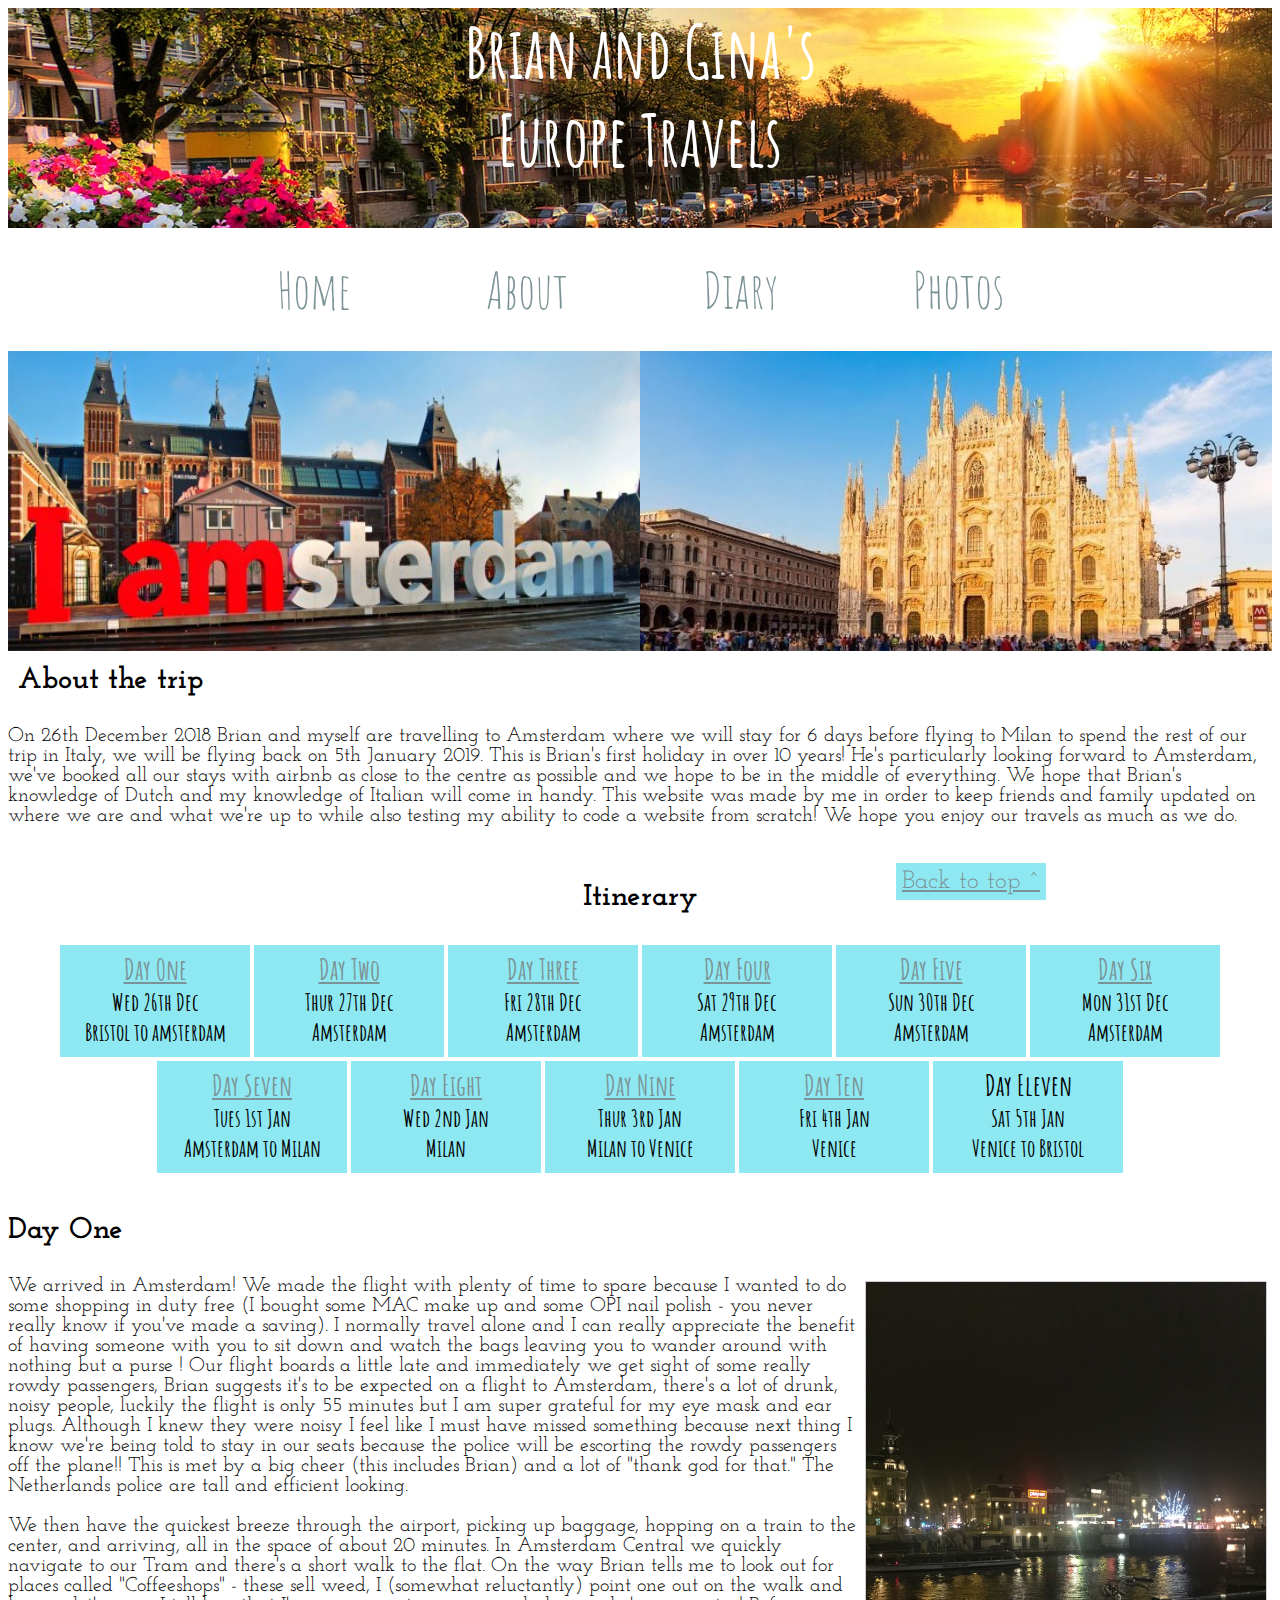
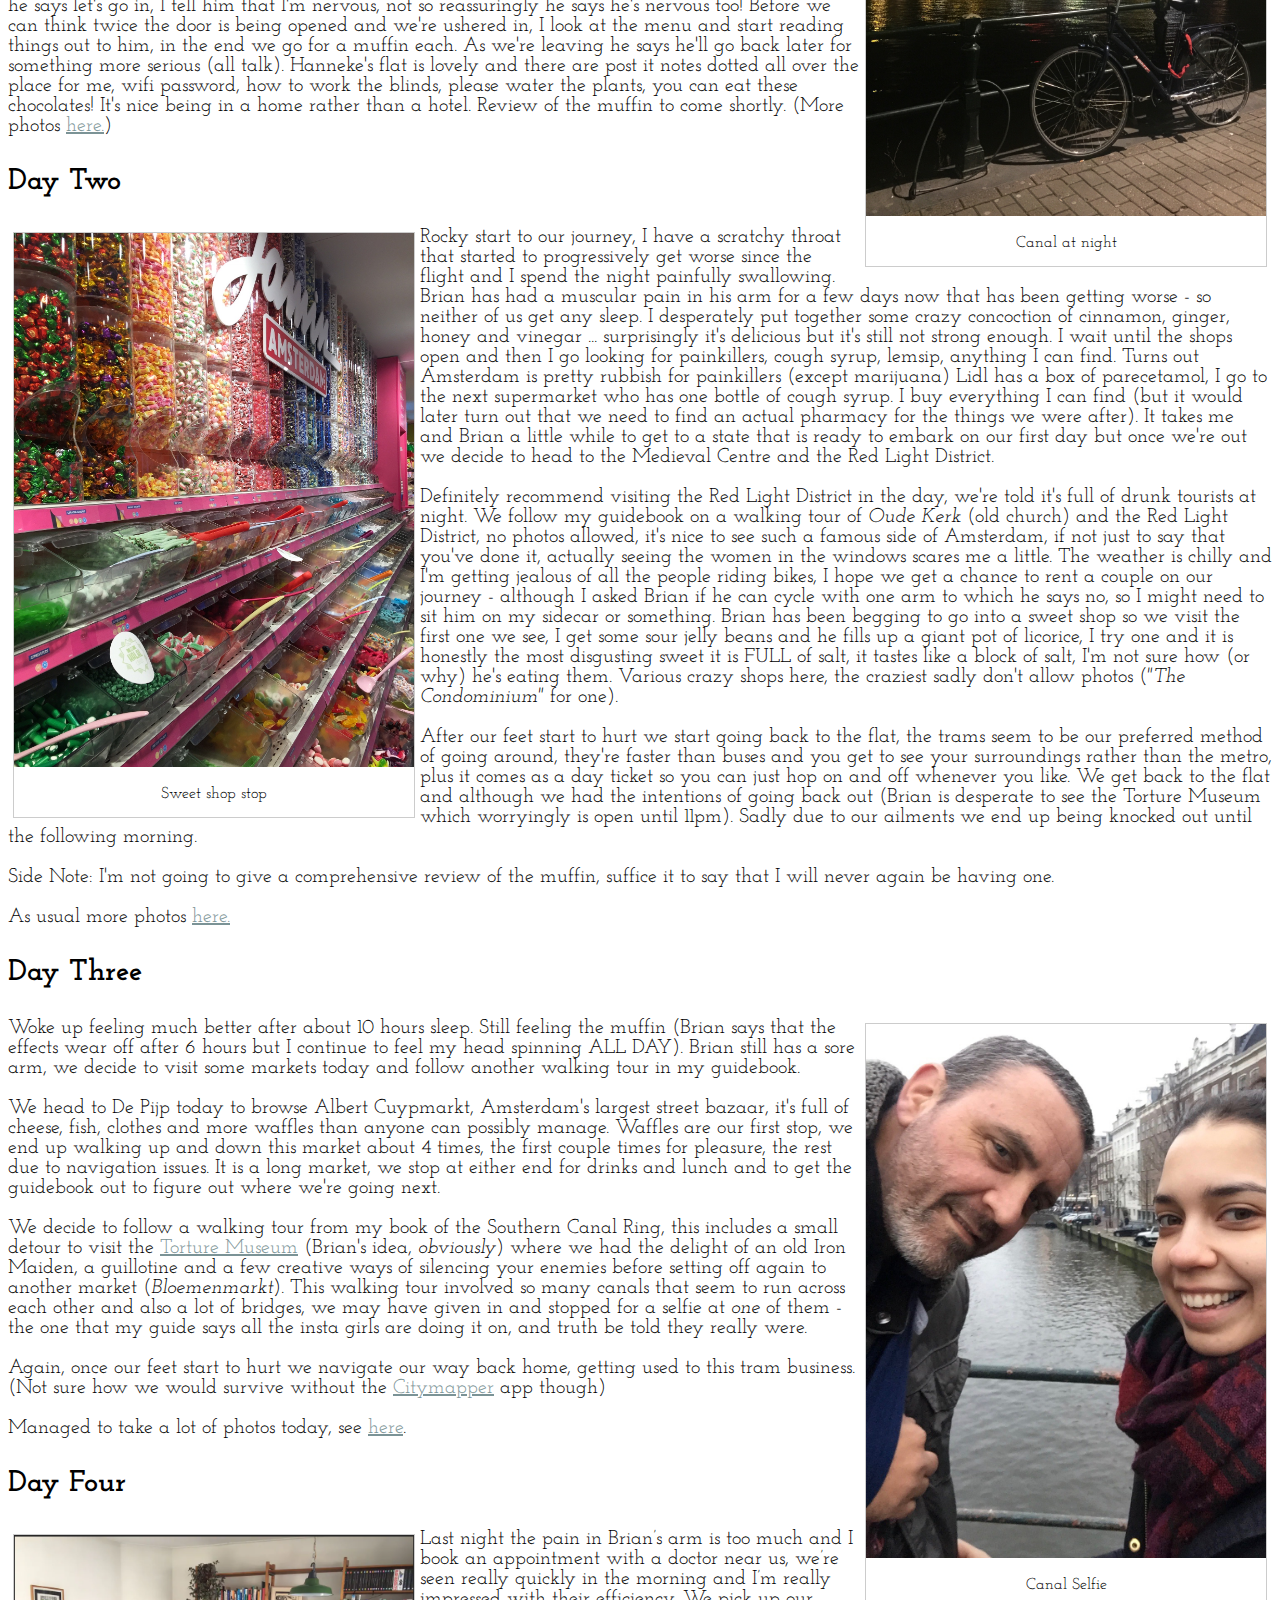
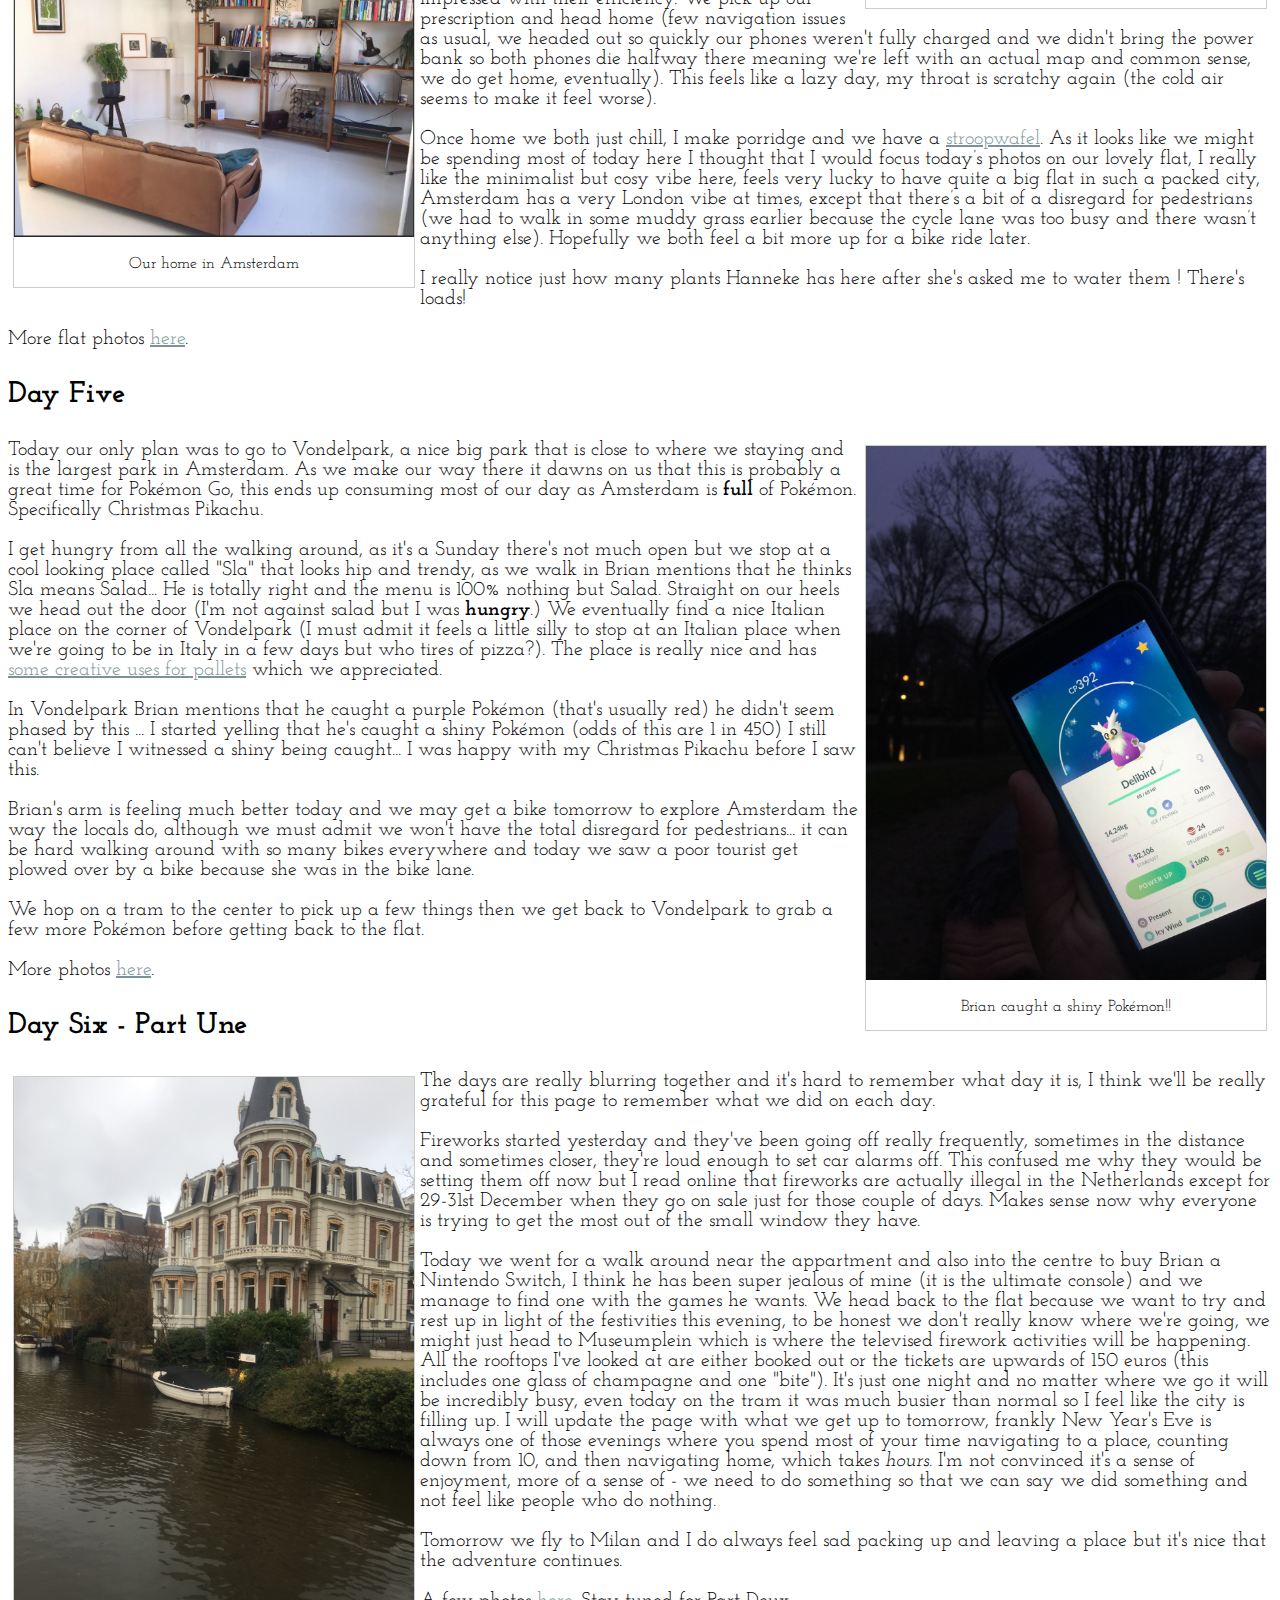
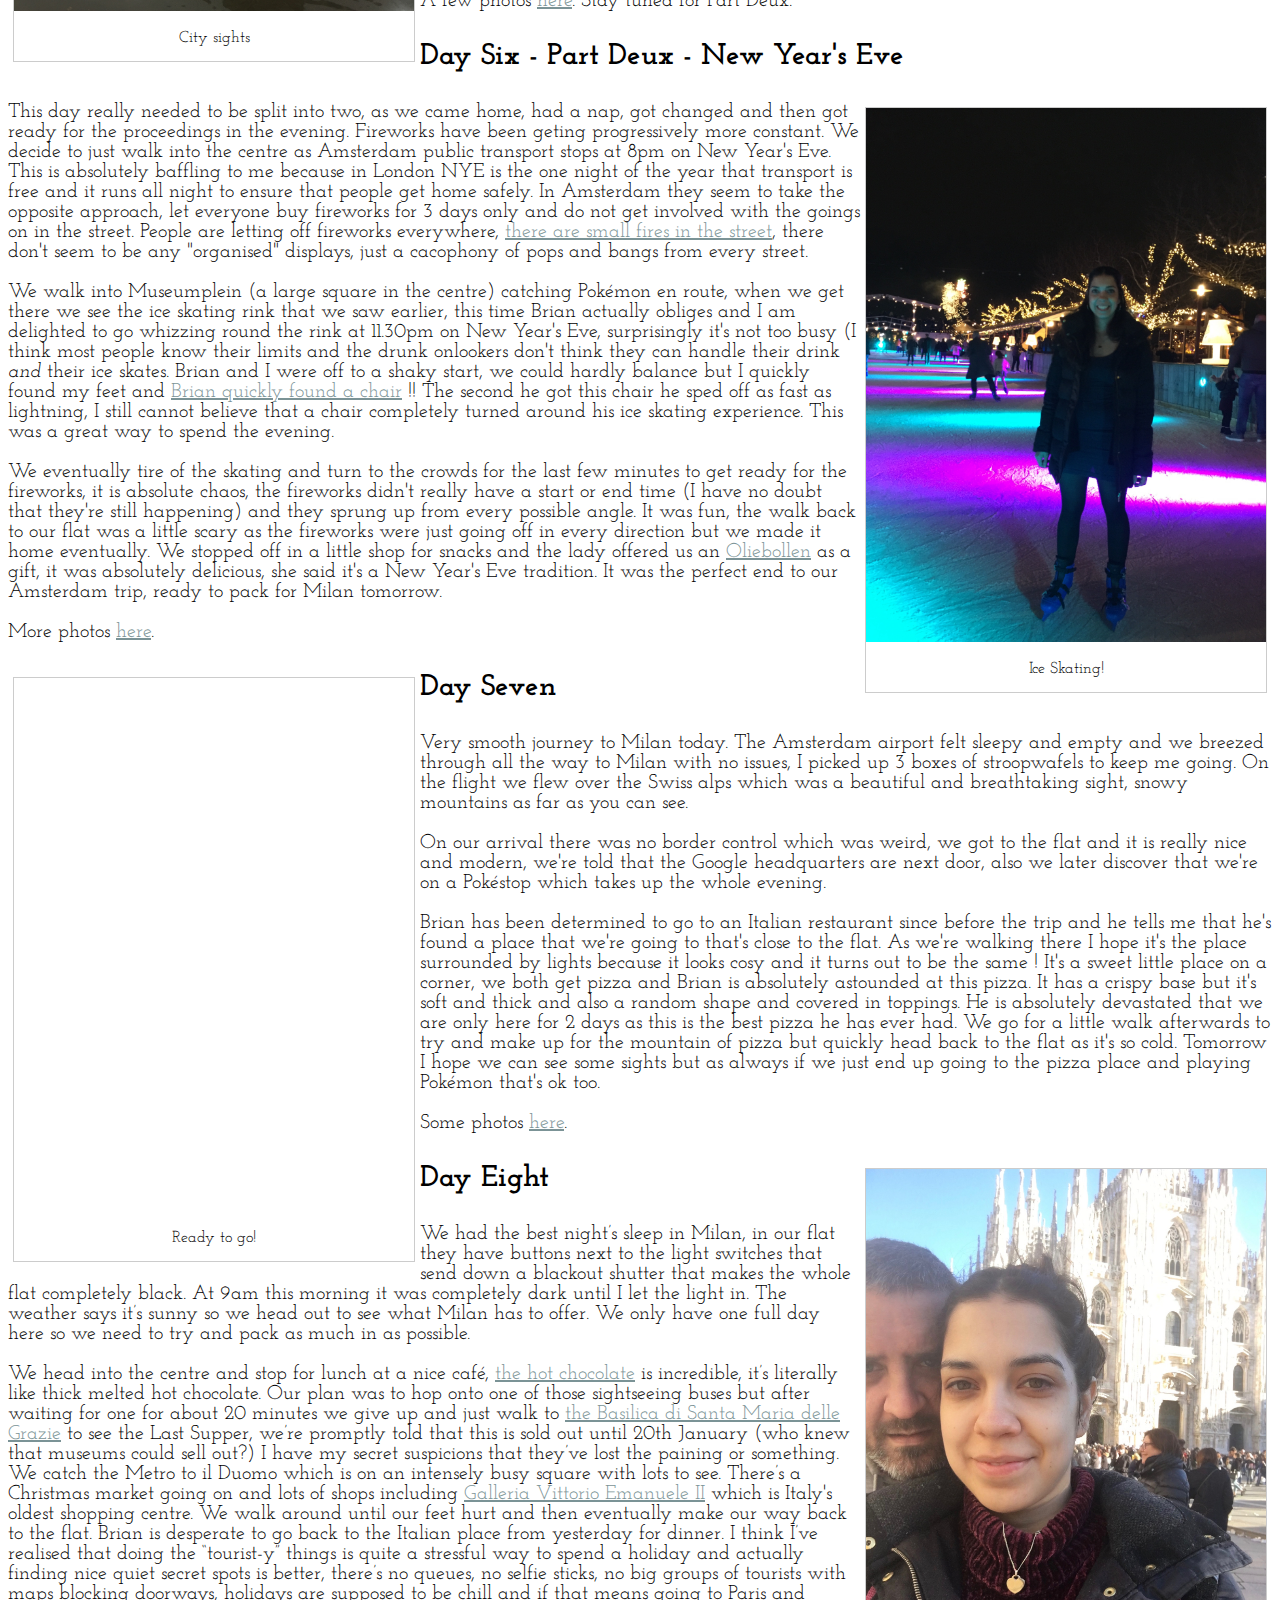
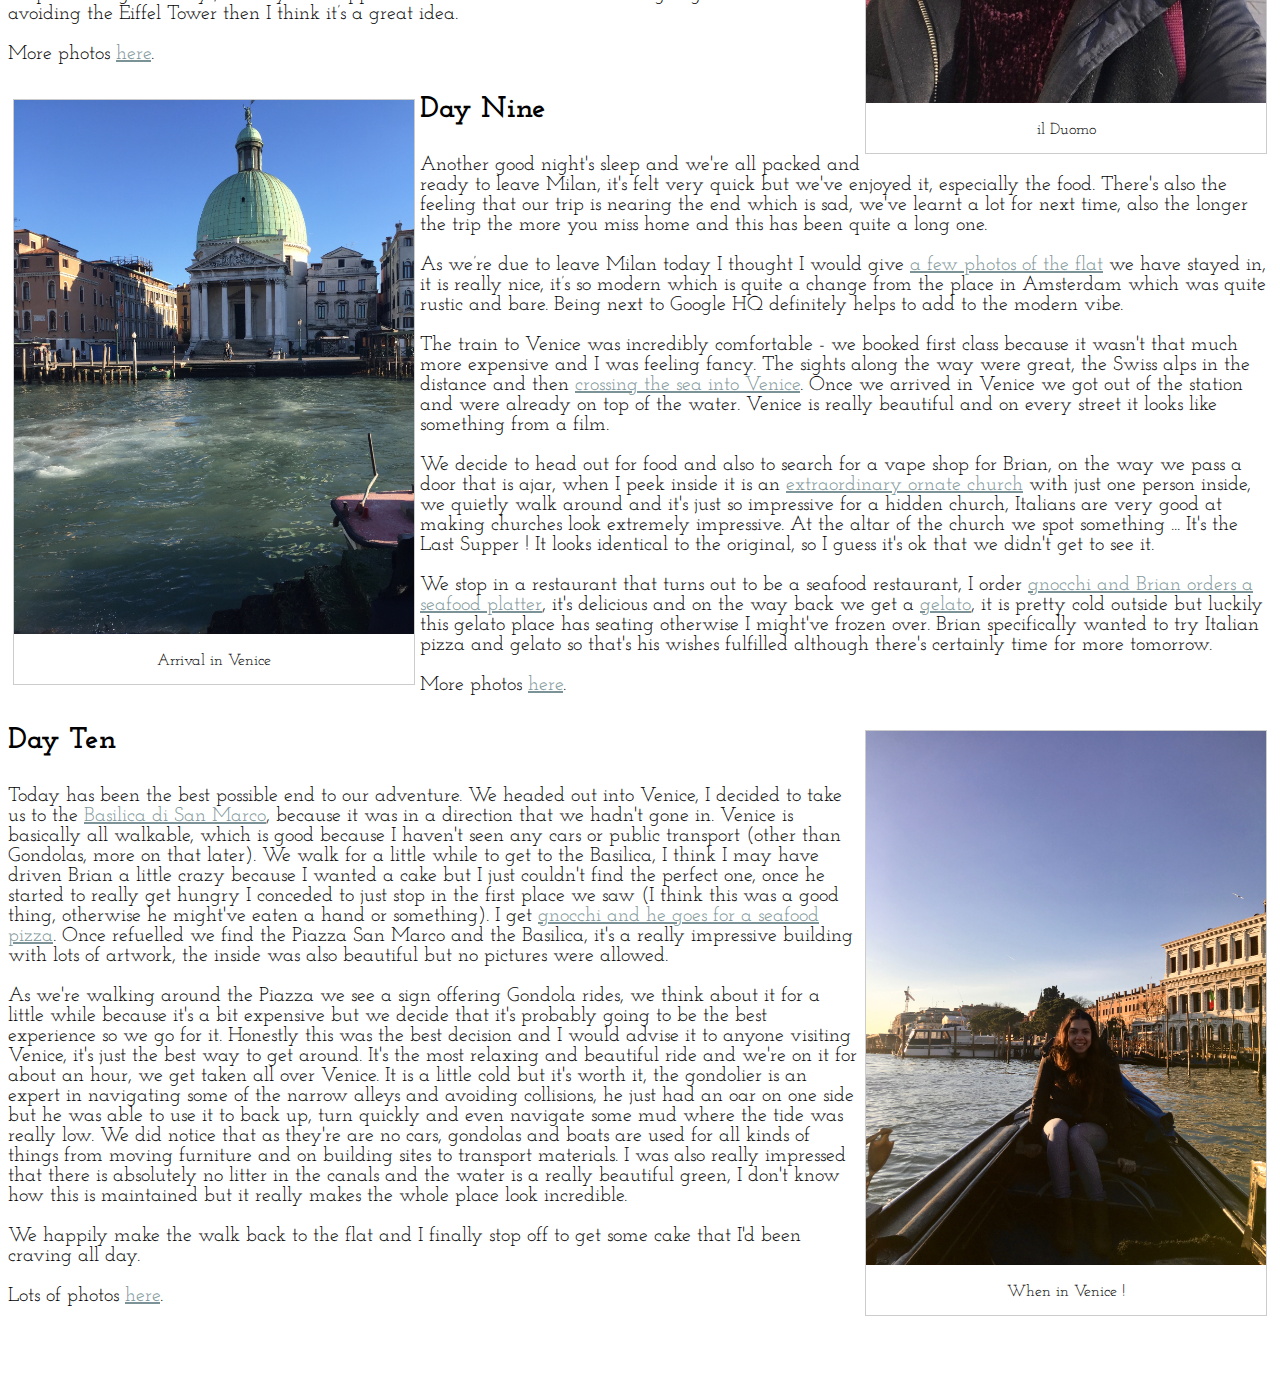
<file: index.html>
<!DOCTYPE html>
<html>
<head>
	<title>Gina and Brian's Europe Travels</title>
	<meta http-equiv="X-UA-Compatible" content="IE=edge"> 
	<meta name="European Holiday" content="Gina and Brian visit Amsterdam and Italy">
	<meta charset="utf-8">
	<link rel="stylesheet" type="text/css" href="resources/style.css">
	<link rel="stylesheet" type="text/css" href="resources/media.css">
	<!-- Google fonts -->
	<link href="https://fonts.googleapis.com/css?family=Amatic+SC|Josefin+Slab" rel="stylesheet">
	<!-- Tab icon -->
	<link rel="icon" type="image/png"
     href="resources/airplane.png" />
</head>

<body>
	<!-- Header Image -->
	<h1 id="top">Brian and Gina's <br> Europe Travels</h1>

	<!-- Navigation Bar -->
	<nav>
		<a class ="nav" href="index.html">Home</a>
		<a class ="nav" href="#about">About</a>
		<a class ="nav" href="#diary">Diary</a>
		<a class ="nav" href="dayone.html">Photos</a>
	</nav>

	<!-- Top Images -->
	<img class="amsterdam" src="resources/amsterdam.jpg" alt="I am Amsterdam sign">
	<img class="milan" src="resources/Milan.jpg" alt="Milan Cathedral">

	<!-- About Section -->
	<h2 id="about">About the trip</h2>
	<p class="about">On 26th December 2018 Brian and myself are travelling to Amsterdam where we will stay for 6 days before flying to Milan to spend the rest of our trip in Italy, we will be flying back on 5th January 2019. This is Brian's first holiday in over 10 years! He's particularly looking forward to Amsterdam, we've booked all our stays with airbnb as close to the centre as possible and we hope to be in the middle of everything. We hope that Brian's knowledge of Dutch and my knowledge of Italian will come in handy. This website was made by me in order to keep friends and family updated on where we are and what we're up to while also testing my ability to code a website from scratch! We hope you enjoy our travels as much as we do. </p>

	<br>

	<h2 class="itinerary">Itinerary</h2>

	<!-- Calendar Table -->
		<div class="container">

			<div class="day">
			<h3><a href="#dayone">Day One </a><br> Wed 26th Dec <br>Bristol to amsterdam</h3>
			</div>

			<div class="day">
			<h3><a href="#daytwo">Day Two </a><br>Thur 27th Dec <br>Amsterdam</h3>
			</div>

			<div class="day">
			<h3><a href="#daythree">Day Three </a><br>Fri 28th Dec <br>Amsterdam</h3>
			</div>

			<div class="day">
			<h3><a href="#dayfour">Day Four </a><br>Sat 29th Dec <br>Amsterdam</h3>
			</div>

			<div class="day">
			<h3><a href="#dayfive">Day Five </a><br>Sun 30th Dec <br>Amsterdam</h3>
			</div>

			<div class="day">
			<h3><a href="#daysix">Day Six </a><br>Mon 31st Dec <br>Amsterdam</h3>
			</div>
		
			<div class="day">
			<h3><a href="#dayseven">Day Seven </a><br>Tues 1st Jan <br>Amsterdam to Milan</h3>
			</div>

			<div class="day">
			<h3><a href="#dayeight">Day Eight </a><br>Wed 2nd Jan <br>Milan</h3>
			</div>

			<div class="day">
			<h3><a href="#daynine">Day Nine </a><br>Thur 3rd Jan <br>Milan to Venice</h3>
			</div>

			<div class="day">
			<h3><a href="#dayten">Day Ten </a><br>Fri 4th Jan <br>Venice</h3>
			</div>

			<div class="day">
			<h3><span class="notyet">Day Eleven </span><br>Sat 5th Jan <br>Venice to Bristol</h3>
			</div>
		</div>	

	<!-- Diary Section -->

	<div id="diary">

		<!-- "Back to Top" element -->	

		<div class="backtotop"><a href="#top"> Back to top ^</a></div>

		<!-- Day One Entry -->	

		<div class="entry">	

			<h2 id="dayone">Day One</h2>

			<div class="gallery right">
	 		<a target="_blank" href="dayone.html#dayone">
	   		<img src="resources/dayone/canal.JPG" alt="Amsterdam Bikes">
	  		</a>
	  		<div class="desc">Canal at night</div>
	  		</div>

	  		<p class="dayone"> 
			 We arrived in Amsterdam! We made the flight with plenty of time to spare because I wanted to do some shopping in duty free (I bought some MAC make up and some OPI nail polish - you never really know if you've made a saving). I normally travel alone and I can really appreciate the benefit of having someone with you to sit down and watch the bags leaving you to wander around with nothing but a purse ! Our flight boards a little late and immediately we get sight of some really rowdy passengers, Brian suggests it's to be expected on a flight to Amsterdam, there's a lot of drunk, noisy people, luckily the flight is only 55 minutes but I am super grateful for my eye mask and ear plugs. Although I knew they were noisy I feel like I must have missed something because next thing I know we're being told to stay in our seats because the police will be escorting the rowdy passengers off the plane!! This is met by a big cheer (this includes Brian) and a lot of "thank god for that." The Netherlands police are tall and efficient looking. 
			</p>

			<p class="dayone">We then have the quickest breeze through the airport, picking up baggage, hopping on a train to the center, and arriving, all in the space of about 20 minutes. In Amsterdam Central we quickly navigate to our Tram and there's a short walk to the flat. On the way Brian tells me to look out for places called "Coffeeshops" - these sell weed, I (somewhat reluctantly) point one out on the walk and he says let's go in, I tell him that I'm nervous, not so reassuringly he says he's nervous too! Before we can think twice the door is being opened and we're ushered in, I look at the menu and start reading things out to him, in the end we go for a muffin each. As we're leaving he says he'll go back later for something more serious (all talk). Hanneke's flat is lovely and there are post it notes dotted all over the place for me, wifi password, how to work the blinds, please water the plants, you can eat these chocolates! It's nice being in a home rather than a hotel. Review of the muffin to come shortly. (More photos <a href="dayone.html#dayone"> here.</a>)
			</p>

		</div>	

		<!-- Day Two Entry -->

		<div class="entry">	

			<h2 id="daytwo">Day Two</h2>

			<div class="gallery left">
 			<a target="_blank" href="daytwo.html#daytwo">
   			<img src="resources/daytwo/sweets.jpg">
  			</a>
  			<div class="desc">Sweet shop stop</div>
  			</div>	

  			<p class="daytwo"> 
			Rocky start to our journey, I have a scratchy throat that started to progressively get worse since the flight and I spend the night painfully swallowing. Brian has had a muscular pain in his arm for a few days now that has been getting worse - so neither of us get any sleep. I desperately put together some crazy concoction of cinnamon, ginger, honey and vinegar ... surprisingly it's delicious but it's still not strong enough. I wait until the shops open and then I go looking for painkillers, cough syrup, lemsip, anything I can find. Turns out Amsterdam is pretty rubbish for painkillers (except marijuana) Lidl has a box of parecetamol, I go to the next supermarket who has one bottle of cough syrup. I buy everything I can find (but it would later turn out that we need to find an actual pharmacy for the things we were after). It takes me and Brian a little while to get to a state that is ready to embark on our first day but once we're out we decide to head to the Medieval Centre and the Red Light District.	
			</p>

			<p class="daytwo">
			Definitely recommend visiting the Red Light District in the day, we're told it's full of drunk tourists at night. We follow my guidebook on a walking tour of <em>Oude Kerk</em> (old church) and the Red Light District, no photos allowed, it's nice to see such a famous side of Amsterdam, if not just to say that you've done it, actually seeing the women in the windows scares me a little. The weather is chilly and I'm getting jealous of all the people riding bikes, I hope we get a chance to rent a couple on our journey - although I asked Brian if he can cycle with one arm to which he says no, so I might need to sit him on my sidecar or something. Brian has been begging to go into a sweet shop so we visit the first one we see, I get some sour jelly beans and he fills up a giant pot of licorice, I try one and it is honestly the most disgusting sweet it is FULL of salt, it tastes like a block of salt, I'm not sure how (or why) he's eating them. Various crazy shops here, the craziest sadly don't allow photos (<em>"The Condominium"</em> for one).
			</p>

			<p class="daytwo">
			After our feet start to hurt we start going back to the flat, the trams seem to be our preferred method of going around, they're faster than buses and you get to see your surroundings rather than the metro, plus it comes as a day ticket so you can just hop on and off whenever you like. We get back to the flat and although we had the intentions of going back out (Brian is desperate to see the Torture Museum which worryingly is open until 11pm). Sadly due to our ailments we end up being knocked out until the following morning. 	
			</p>

			<p class="daytwo">
			Side Note: I'm not going to give a comprehensive review of the muffin, suffice it to say that I will never again be having one.	
			</p>

			<p class="daytwo">As usual more photos <a href="daytwo.html#daytwo"> here.</a></p>

		</div>	
		
		<!-- Day Three Entry -->

		<div class="entry">		

			<h2 id="daythree">Day Three</h2>

			<div class="gallery right">
 			<a target="_blank" href="daythree.html#daythree">
   			<img src="resources/daythree/IMG_0196.jpg" alt="Amsterdam Selfie">
  			</a>
  			<div class="desc">Canal Selfie</div>
  			</div>

  			<p class="daythree">
  			Woke up feeling much better after about 10 hours sleep. Still feeling the muffin (Brian says that the effects wear off after 6 hours but I continue to feel my head spinning ALL DAY). Brian still has a sore arm, we decide to visit some markets today and follow another walking tour in my guidebook. 
  			</p>	

  			<p class="daythree">
  			We head to De Pijp today to browse Albert Cuypmarkt, Amsterdam's largest street bazaar, it's full of cheese, fish, clothes and more waffles than anyone can possibly manage. Waffles are our first stop, we end up walking up and down this market about 4 times, the first couple times for pleasure, the rest due to navigation issues. It is a long market, we stop at either end for drinks and lunch and to get the guidebook out to figure out where we're going next.
  			</p>

  			<p class="daythree">
  			We decide to follow a walking tour from my book of the Southern Canal Ring, this includes a small detour to visit the <a target="_blank" href="resources/daythree/IMG_0188.jpg"> Torture Museum</a> (Brian's idea, <em>obviously</em>) where we had the delight of an old Iron Maiden, a guillotine and a few creative ways of silencing your enemies before setting off again to another market (<em>Bloemenmarkt</em>). This walking tour involved so many canals that seem to run across each other and also a lot of bridges, we may have given in and stopped for a selfie at <em>one</em> of them - the one that my guide says all the insta girls are doing it on, and truth be told they really were. 	
  			</p>

  			<p class="daythree">
  			Again, once our feet start to hurt we navigate our way back home, getting used to this tram business. (Not sure how we would survive without the <a target="_blank" href="https://itunes.apple.com/us/app/citymapper-transit-navigation/id469463298?mt=8"> Citymapper</a> app though)
  			</p>

  			<p class="daythree">
  			Managed to take a lot of photos today, see <a href="daythree.html#daythree">here</a>.
			</p>

		</div>	

		<!-- Day Four Entry -->

		<div class="entry">
		
			<h2 id="dayfour">Day Four</h2>

			<div class="gallery left">
 			<a target="_blank" href="dayfour.html#dayfour">
   			<img src="resources/dayfour/flat1.png" alt="Amsterdam Flat">
  			</a>
  			<div class="desc">Our home in Amsterdam</div>
  			</div>

  			<p class="dayfour">Last night the pain in Brian’s arm is too much and I book an appointment with a doctor near us, we’re seen really quickly in the morning and I’m really impressed with their efficiency. We pick up our prescription and head home (few navigation issues as usual, we headed out so quickly our phones weren't fully charged and we didn't bring the power bank so both phones die halfway there meaning we're left with an actual map and common sense, we do get home, eventually). This feels like a lazy day, my throat is scratchy again (the cold air seems to make it feel worse). 
  			</p>

			<p class="dayfour">Once home we both just chill, I make porridge and we have a <a target="_blank" href="resources/dayfive/IMG_1361.JPG">stroopwafel</a>. As it looks like we might be spending most of today here I thought that I would focus today’s photos on our lovely flat, I really like the minimalist but cosy vibe here, feels very lucky to have quite a big flat in such a packed city, Amsterdam has a very London vibe at times, except that there’s a bit of a disregard for pedestrians (we had to walk in some muddy grass earlier because the cycle lane was too busy and there wasn’t anything else). Hopefully we both feel a bit more up for a bike ride later. 
			</p>

			<p class="dayfour">I really notice just how many plants Hanneke has here 	after she's asked me to water them ! There's loads!
			</p>

			<p class="dayfour">More flat photos <a href="dayfour.html#dayfour">here</a>.
			</p>

		</div>	

		<!-- Day Five Entry -->

		<div class="entry">
		
			<h2 id="dayfive">Day Five</h2>

			<div class="gallery right">
 			<a target="_blank" href="dayfive.html#dayfive">
   			<img src="resources/dayfive/IMG_1350.JPG" alt="Shiny Pokémon">
  			</a>
  			<div class="desc">Brian caught a shiny Pokémon!!</div>
  			</div>

  			<p class="dayfive">Today our only plan was to go to Vondelpark, a nice big park that is close to where we staying and is the largest park in Amsterdam. As we make our way there it dawns on us that this is probably a great time for Pokémon Go, this ends up consuming most of our day as Amsterdam is <strong>full</strong> of Pokémon. Specifically Christmas Pikachu.
  			</p>
  			
  			<p class="dayfive">I get hungry from all the walking around, as it's a Sunday there's not much open but we stop at a cool looking place called "Sla" that looks hip and trendy, as we walk in Brian mentions that he thinks Sla means Salad... He is totally right and the menu is 100% nothing but Salad. Straight on our heels we head out the door (I'm not against salad but I was <strong> hungry</strong>.) We eventually find a nice Italian place on the corner of Vondelpark (I must admit it feels a little silly to stop at an Italian place when we're going to be in Italy in a few days but who tires of pizza?). The place is really nice and has <a target="_blank" href="resources/dayfive/IMG_1346.JPG">some creative uses for pallets</a> which we appreciated.
  			</p>
  			
  			<p class="dayfive">In Vondelpark Brian mentions that he caught a purple Pokémon (that's usually red) he didn't seem phased by this ... I started yelling that he's caught a shiny Pokémon (odds of this are 1 in 450) I still can't believe I witnessed a shiny being caught... I was happy with my Christmas Pikachu before I saw this.
  			</p>
  			
  			<p class="dayfive">Brian's arm is feeling much better today and we may get a bike tomorrow to explore Amsterdam the way the locals do, although we must admit we won't have the total disregard for pedestrians... it can be hard walking around with so many bikes everywhere and today we saw a poor tourist get plowed over by a bike because she was in the bike lane.
  			</p>
  			
  			<p class="dayfive">We hop on a tram to the center to pick up a few things then we get back to Vondelpark to grab a few more Pokémon before getting back to the flat. 
  			</p>
  			
  			<p class="dayfive">More photos <a href="dayfive.html#dayfive">here</a>.
  			</p>
		
		</div>

		<!-- Day Six Entry -->

		<div class="entry">

			<h2 id="daysix">Day Six - Part Une</h2>

			<div class="gallery left">
 			<a target="_blank" href="daysix.html#daysix">
   			<img src="resources/daysix/IMG_1365.JPG" alt="Amsterdam">
  			</a>
  			<div class="desc">City sights</div>
  			</div>

  			<p class="daysix">The days are really blurring together and it's hard to remember what day it is, I think we'll be really grateful for this page to remember what we did on each day.
  			</p>
  			
  			<p class="daysix">Fireworks started yesterday and they've been going off really frequently, sometimes in the distance and sometimes closer, they're loud enough to set car alarms off. This confused me why they would be setting them off now but I read online that fireworks are actually illegal in the Netherlands except for 29-31st December when they go on sale just for those couple of days. Makes sense now why everyone is trying to get the most out of the small window they have.
  			</p>
  			
  			<p class="daysix">Today we went for a walk around near the appartment and also into the centre to buy Brian a Nintendo Switch, I think he has been super jealous of mine (it is the ultimate console) and we manage to find one with the games he wants. We head back to the flat because we want to try and rest up in light of the festivities this evening, to be honest we don't really know where we're going, we might just head to Museumplein which is where the televised firework activities will be happening. All the rooftops I've looked at are either booked out or the tickets are upwards of 150 euros (this includes one glass of champagne and one "bite"). It's just one night and no matter where we go it will be incredibly busy, even today on the tram it was much busier than normal so I feel like the city is filling up. I will update the page with what we get up to tomorrow, frankly New Year's Eve is always one of those evenings where you spend most of your time navigating to a place, counting down from 10, and then navigating home, which takes <em>hours</em>. I'm not convinced it's a sense of enjoyment, more of a sense of - we need to do something so that we can say we did something and not feel like people who do nothing.
  			</p>

  			<p class="daysix">Tomorrow we fly to Milan and I do always feel sad packing up and leaving a place but it's nice that the adventure continues.
  			</p>

  			<p class="daysix">A few photos <a href="daysix.html#daysix">here</a>. Stay tuned for Part Deux.
  			</p>

  		</div>

  		<!-- 2nd Day Six Entry -->

  		<div class="entry">

  			<h2 id="daysix">Day Six - Part Deux - New Year's Eve</h2>

  			<div class="gallery right">
 			<a target="_blank" href="daysix.html#daysix">
   			<img src="resources/daysix/IMG_1388.JPG" alt="Ice Skating">
  			</a>
  			<div class="desc">Ice Skating!</div>
  			</div>

  			<p class="daysix">This day really needed to be split into two, as we came home, had a nap, got changed and then got ready for the proceedings in the evening. Fireworks have been geting progressively more constant. We decide to just walk into the centre as Amsterdam public transport stops at 8pm on New Year's Eve. This is absolutely baffling to me because in London NYE is the one night of the year that transport is free and it runs all night to ensure that people get home safely. In Amsterdam they seem to take the opposite approach, let everyone buy fireworks for 3 days only and do not get involved with the goings on in the street. People are letting off fireworks everywhere, <a target="_blank" href="resources/daysix/IMG_1428.JPG">there are small fires in the street</a>, there don't seem to be any "organised" displays, just a cacophony of pops and bangs from every street.
  			</p>
  			
  			<p class="daysix"> We walk into Museumplein (a large square in the centre) catching Pokémon en route, when we get there we see the ice skating rink that we saw earlier, this time Brian actually obliges and I am delighted to go whizzing round the rink at 11.30pm on New Year's Eve, surprisingly it's not too busy (I think most people know their limits and the drunk onlookers don't think they can handle their drink <em>and</em> their ice skates. Brian and I were off to a shaky start, we could hardly balance but I quickly found my feet and <a target="_blank" href="resources/daysix/IMG_1391 copy.JPG">Brian quickly found a chair</a> !! The second he got this chair he sped off as fast as lightning, I still cannot believe that a chair completely turned around his ice skating experience. This was a great way to spend the evening.
  			</p>
  			
  			<p class="daysix">We eventually tire of the skating and turn to the crowds for the last few minutes to get ready for the fireworks, it is absolute chaos, the fireworks didn't really have a start or end time (I have no doubt that they're still happening) and they sprung up from every possible angle. It was fun, the walk back to our flat was a little scary as the fireworks were just going off in every direction but we made it home eventually. We stopped off in a little shop for snacks and the lady offered us an <a target="_blank" href="https://www.google.com/search?q=dutch+oliebollen&oq=dutch+olle&aqs=chrome.1.69i57j0.2859j0j7&sourceid=chrome&ie=UTF-8">Oliebollen</a> as a gift, it was absolutely delicious, she said it's a New Year's Eve tradition. It was the perfect end to our Amsterdam trip, ready to pack for Milan tomorrow.
  			</p>

  			<p class="daysix">More photos <a href="daysix.html#NYE">here</a>.
  			</p>

		</div>

		<!-- Day Seven Entry -->

		<div class="entry">

			<div class="gallery left"> 
        	<iframe src="https://giphy.com/embed/LXfuEfYuPCXtaHCo6S" width="400" height="533" frameBorder="0" class="giphy-embed" allowFullScreen></iframe><div class="desc">Ready to go!</div>
        	</div>

			<h2 id="dayseven">Day Seven</h2>

  			<p class="dayseven">Very smooth journey to Milan today. The Amsterdam airport felt sleepy and empty and we breezed through all the way to Milan with no issues, I picked up 3 boxes of stroopwafels to keep me going. On the flight we flew over the Swiss alps which was a beautiful and breathtaking sight, snowy mountains as far as you can see.
  			</p>

  			<p class="dayseven"> On our arrival there was no border control which was weird, we got to the flat and it is really nice and modern, we're told that the Google headquarters are next door, also we later discover that we're on a Pokéstop which takes up the whole evening.
  			</p>

  			<p class="dayseven">Brian has been determined to go to an Italian restaurant since before the trip and he tells me that he's found a place that we're going to that's close to the flat. As we're walking there I hope it's the place surrounded by lights because it looks cosy and it turns out to be the same ! It's a sweet little place on a corner, we both get pizza and Brian is absolutely astounded at this pizza. It has a crispy base but it's soft and thick and also a random shape and covered in toppings. He is absolutely devastated that we are only here for 2 days as this is the best pizza he has ever had. We go for a little walk afterwards to try and make up for the mountain of pizza but quickly head back to the flat as it's so cold. Tomorrow I hope we can see some sights but as always if we just end up going to the pizza place and playing Pokémon that's ok too.
  			</p>

  			<p class="dayseven">Some photos <a href="dayseven.html#dayseven">here</a>.
  			</p>

  		</div>

  		<!-- Day Eight Entry -->

  		<div class="entry">

  			<div class="gallery right">
 			<a target="_blank" href="dayeight.html#dayeight">
   			<img src="resources/dayeight/IMG_0209.jpg" alt="Selfie">
  			</a>
  			<div class="desc">il Duomo</div>
  			</div>

  			<h2 id="dayeight">Day Eight</h2>

  			<p class="dayeight">
  			We had the best night’s sleep in Milan, in our flat they have buttons next to the light switches that send down a blackout shutter that makes the whole flat completely black. At 9am this morning it was completely dark until I let the light in. The weather says it’s sunny so we head out to see what Milan has to offer. We only have one full day here so we need to try and pack as much in as possible. 	
  			</p>

  			<p class="dayeight">
  			We head into the centre and stop for lunch at a nice café, <a target="_blank" href="resources/dayeight/IMG_1456.JPG">the hot chocolate</a> is incredible, it’s literally like thick melted hot chocolate. Our plan was to hop onto one of those sightseeing buses but after waiting for one for about 20 minutes we give up and just walk to <a target="_blank" href="resources/dayeight/IMG_1462.JPG">the Basilica di Santa Maria delle Grazie</a> to see the Last Supper, we’re promptly told that this is sold out until 20th January (who knew that museums could sell out?) I have my secret suspicions that they’ve lost the paining or something. We catch the Metro to il Duomo which is on an intensely busy square with lots to see. There’s a Christmas market going on and lots of shops including <a target="_blank" href="resources/dayeight/IMG_1475.JPG">Galleria Vittorio Emanuele II</a> which is Italy's oldest shopping centre. We walk around until our feet hurt and then eventually make our way back to the flat. Brian is desperate to go back to the Italian place from yesterday for dinner. I think I’ve realised that doing the “tourist-y” things is quite a stressful way to spend a holiday and actually finding nice quiet secret spots is better, there’s no queues, no selfie sticks, no big groups of tourists with maps blocking doorways, holidays are supposed to be chill and if that means going to Paris and avoiding the Eiffel Tower then I think it’s a great idea. 	
  			</p>

  			<p class="dayeight">
  			More photos <a href="dayeight.html#dayeight">here</a>.	
  			</p>

  		</div>

  		<!-- Day Nine Entry -->

  		<div class="entry">

  			<div class="gallery left">
 			<a target="_blank" href="daynine.html#daynine">
   			<img src="resources/daynine/IMG_0236.jpg" alt="Venice">
  			</a>
  			<div class="desc">Arrival in Venice</div>
  			</div>

  			<h2 id="daynine">Day Nine</h2>

  			<p class="daynine">
  			Another good night's sleep and we're all packed and ready to leave Milan, it's felt very quick but we've enjoyed it, especially the food. There's also the feeling that our trip is nearing the end which is sad, we've learnt a lot for next time, also the longer the trip the more you miss home and this has been quite a long one.	
  			</p>

  			<p class="daynine">
  			As we’re due to leave Milan today I thought I would give <a target="_blank" href="daynine.html#daynine">a few photos of the flat</a> we have stayed in, it is really nice, it’s so modern which is quite a change from the place in Amsterdam which was quite rustic and bare. Being next to Google HQ definitely helps to add to the modern vibe.</p>

  			<p class="daynine">
  			The train to Venice was incredibly comfortable - we booked first class because it wasn't that much more expensive and I was feeling fancy. The sights along the way were great, the Swiss alps in the distance and then <a target="_blank" href="resources/daynine/IMG_1468.JPG">crossing the sea into Venice</a>. Once we arrived in Venice we got out of the station and were already on top of the water. Venice is really beautiful and on every street it looks like something from a film.	
  			</p>

  			<p class="daynine">
  			We decide to head out for food and also to search for a vape shop for Brian, on the way we pass a door that is ajar, when I peek inside it is an <a target="_blank" href="resources/daynine/IMG_1486.JPG">extraordinary ornate church</a> with just one person inside, we quietly walk around and it's just so impressive for a hidden church, Italians are very good at making churches look extremely impressive. At the altar of the church we spot something ... It's the Last Supper ! It looks identical to the original, so I guess it's ok that we didn't get to see it.	
  			</p>

  			<p class="daynine">
  			We stop in a restaurant that turns out to be a seafood restaurant, I order <a target="_blank" href="resources/daynine/IMG_0239.jpg">gnocchi and Brian orders a seafood platter</a>, it's delicious and on the way back we get a <a target="_blank" href="resources/daynine/IMG_0241.jpg">gelato</a>, it is pretty cold outside but luckily this gelato place has seating otherwise I might've frozen over. Brian specifically wanted to try Italian pizza and gelato so that's his wishes fulfilled although there's certainly time for more tomorrow.	
  			</p>

  			<p>
  			More photos <a href="daynine.html#daynine">here</a>.
  			</p>	

  		</div>	

  		<!-- Day Ten Entry -->

  		<div class="entry">

  			<div class="gallery right">
 			<a target="_blank" href="dayten.html#dayten">
   			<img src="resources/dayten/IMG_1561.jpg" alt="Venice">
  			</a>
  			<div class="desc">When in Venice !</div>
  			</div>

  			<h2 id="dayten">Day Ten</h2>

  			<p class="dayten">
  			Today has been the best possible end to our adventure. We headed out into Venice, I decided to take us to the <a target="_blank" href="resources/dayten/IMG_1504.JPG">Basilica di San Marco</a>, because it was in a direction that we hadn't gone in. Venice is basically all walkable, which is good because I haven't seen any cars or public transport (other than Gondolas, more on that later). We walk for a little while to get to the Basilica, I think I may have driven Brian a little crazy because I wanted a cake but I just couldn't find the perfect one, once he started to really get hungry I conceded to just stop in the first place we saw (I think this was a good thing, otherwise he might've eaten a hand or something). I get <a target="_blank" href="resources/dayten/IMG_1496.JPG">gnocchi and he goes for a seafood pizza</a>. Once refuelled we find the Piazza San Marco and the Basilica, it's a really impressive building with lots of artwork, the inside was also beautiful but no pictures were allowed. 	
  			</p>

  			<p class="dayten">
  			As we're walking around the Piazza we see a sign offering Gondola rides, we think about it for a little while because it's a bit expensive but we decide that it's probably going to be the best experience so we go for it. Honestly this was the best decision and I would advise it to anyone visiting Venice, it's just the best way to get around. It's the most relaxing and beautiful ride and we're on it for about an hour, we get taken all over Venice. It is a little cold but it's worth it, the gondolier is an expert in navigating some of the narrow alleys and avoiding collisions, he just had an oar on one side but he was able to use it to back up, turn quickly and even navigate some mud where the tide was really low. We did notice that as they're are no cars, gondolas and boats are used for all kinds of things from moving furniture and on building sites to transport materials. I was also really impressed that there is absolutely no litter in the canals and the water is a really beautiful green, I don't know how this is maintained but it really makes the whole place look incredible. 
  			</p>

  			<p class="dayten">
  			We happily make the walk back to the flat and I finally stop off to get some cake that I'd been craving all day. 	
  			</p>

  			<p class="dayten">
  			Lots of photos <a href="dayten.html#dayten">here</a>.	
  			</p>

  		</div>	

	</div>	
</body>
</html>
<!-- Written by Gina Giannetti, thanks for reading, and thanks to MSP for coming on holiday with me. -->
</file>
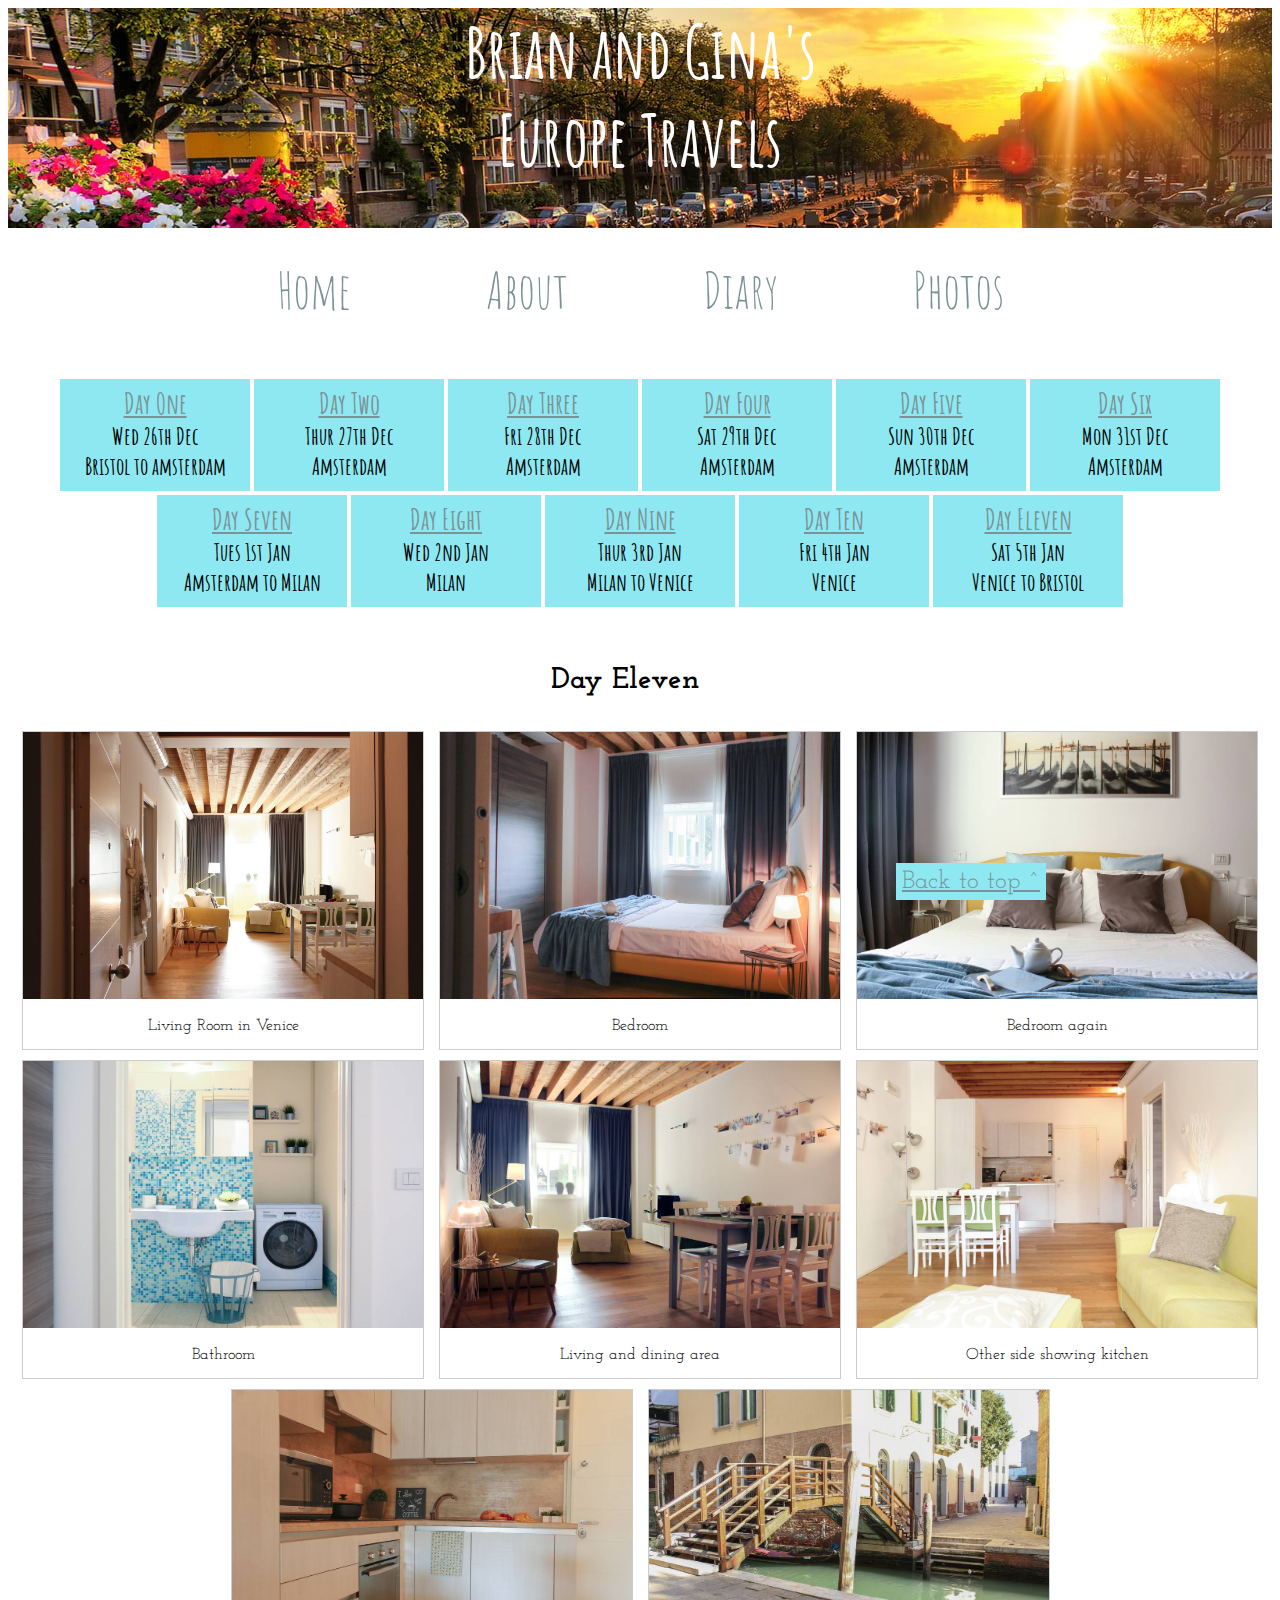
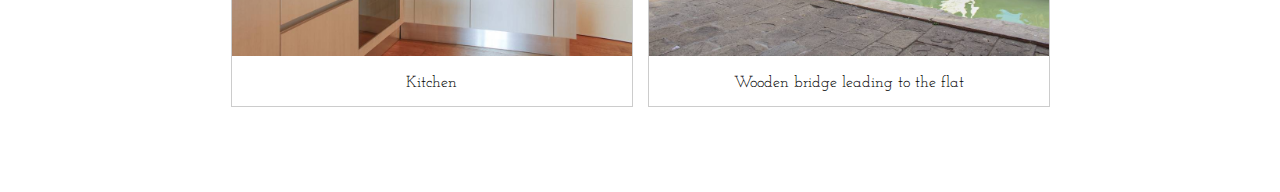
<file: dayeleven.html>
<!DOCTYPE html>
<html>
<head>
	<title>Gina and Brian's Europe Travels</title>
	<meta http-equiv="X-UA-Compatible" content="IE=edge"> 
	<meta name="European Holiday" content="Gina and Brian visit Amsterdam and Italy">
	<meta charset="utf-8">
	<link rel="stylesheet" type="text/css" href="resources/style.css">
	<link rel="stylesheet" type="text/css" href="resources/media.css">
	<link href="https://fonts.googleapis.com/css?family=Amatic+SC|Josefin+Slab" rel="stylesheet">
	<link rel="icon" type="image/png"
     href="resources/airplane.png" />
</head>

<body>
	<!-- Header Image -->
	<h1>Brian and Gina's <br> Europe Travels</h1>
	<nav>
		<a class ="nav" href="index.html">Home</a>
		<a class ="nav" href="index.html">About</a>
		<a class ="nav" href="index.html">Diary</a>
		<a class ="nav" href="dayone.html">Photos</a>
	</nav>

	<br>

	<!-- Calendar Table -->
		<div class="container">	
			<div class="day">
			<h3><a href="dayone.html#dayone">Day One </a><br> Wed 26th Dec <br>Bristol to amsterdam</h3>
			</div>

			<div class="day">
			<h3><a href="daytwo.html#daytwo">Day Two </a><br>Thur 27th Dec <br>Amsterdam</h3>
			</div>

			<div class="day">
			<h3><a href="daythree.html#daythree">Day Three </a><br>Fri 28th Dec <br>Amsterdam</h3>
			</div>

			<div class="day">
			<h3><a href="dayfour.html#dayfour">Day Four </a><br>Sat 29th Dec <br>Amsterdam</h3>
			</div>

			<div class="day">
			<h3><a href="dayfive.html#dayfive">Day Five </a><br>Sun 30th Dec <br>Amsterdam</h3>
			</div>

			<div class="day">
			<h3><a href="daysix.html#daysix">Day Six </a><br>Mon 31st Dec <br>Amsterdam</h3>
			</div>
		
			<div class="day">
			<h3><a href="dayseven.html#dayseven">Day Seven </a><br>Tues 1st Jan <br>Amsterdam to Milan</h3>
			</div>

			<div class="day">
			<h3><a href="dayeight.html#dayeight">Day Eight </a><br>Wed 2nd Jan <br>Milan</h3>
			</div>

			<div class="day">
			<h3><a href="daynine.html#daynine">Day Nine </a><br>Thur 3rd Jan <br>Milan to Venice</h3>
			</div>

			<div class="day">
			<h3><a href="dayten.html#dayten">Day Ten </a><br>Fri 4th Jan <br>Venice</h3>
			</div>

			<div class="day">
			<h3><a href="#dayeleven">Day Eleven </a><br>Sat 5th Jan <br>Venice to Bristol</h3>
			</div>
		</div>	

	<!-- "Back to top" -->

	<div class="backtotop"><a href="#top"> Back to top ^</a></div>

	<div class="photos">

  		<!-- Day Eleven Photos -->

        <br>
        
        <h2 id="dayeleven">Day Eleven</h2>

            <div class="gallery ib">
            <a target="_blank" href="resources/dayeleven/1.jpg">
            <img src="resources/dayeleven/1.jpg" alt="Venice">
            </a>
            <div class="desc">Living Room in Venice</div>
            </div>

            <div class="gallery ib">
            <a target="_blank" href="resources/dayeleven/2.jpg">
            <img src="resources/dayeleven/2.jpg" alt="Venice">
            </a>
            <div class="desc">Bedroom</div>
            </div>

            <div class="gallery ib">
            <a target="_blank" href="resources/dayeleven/3.jpg">
            <img src="resources/dayeleven/3.jpg" alt="Venice">
            </a>
            <div class="desc">Bedroom again</div>
            </div>

            <div class="gallery ib">
            <a target="_blank" href="resources/dayeleven/15.jpg">
            <img src="resources/dayeleven/15.jpg" alt="Venice">
            </a>
            <div class="desc">Bathroom</div>
            </div>

            <div class="gallery ib">
            <a target="_blank" href="resources/dayeleven/6.jpg">
            <img src="resources/dayeleven/6.jpg" alt="Venice">
            </a>
            <div class="desc">Living and dining area</div>
            </div>

            <div class="gallery ib">
            <a target="_blank" href="resources/dayeleven/10.jpg">
            <img src="resources/dayeleven/10.jpg" alt="Venice">
            </a>
            <div class="desc">Other side showing kitchen</div>
            </div>

            <div class="gallery ib">
            <a target="_blank" href="resources/dayeleven/13.jpg">
            <img src="resources/dayeleven/13.jpg" alt="Venice">
            </a>
            <div class="desc">Kitchen</div>
            </div>

            <div class="gallery ib">
            <a target="_blank" href="resources/dayeleven/14.jpg">
            <img src="resources/dayeleven/14.jpg" alt="Venice">
            </a>
            <div class="desc">Wooden bridge leading to the flat</div>
            </div>

	</div>	
	<br>
	<br>
</body>
</html>
</file>
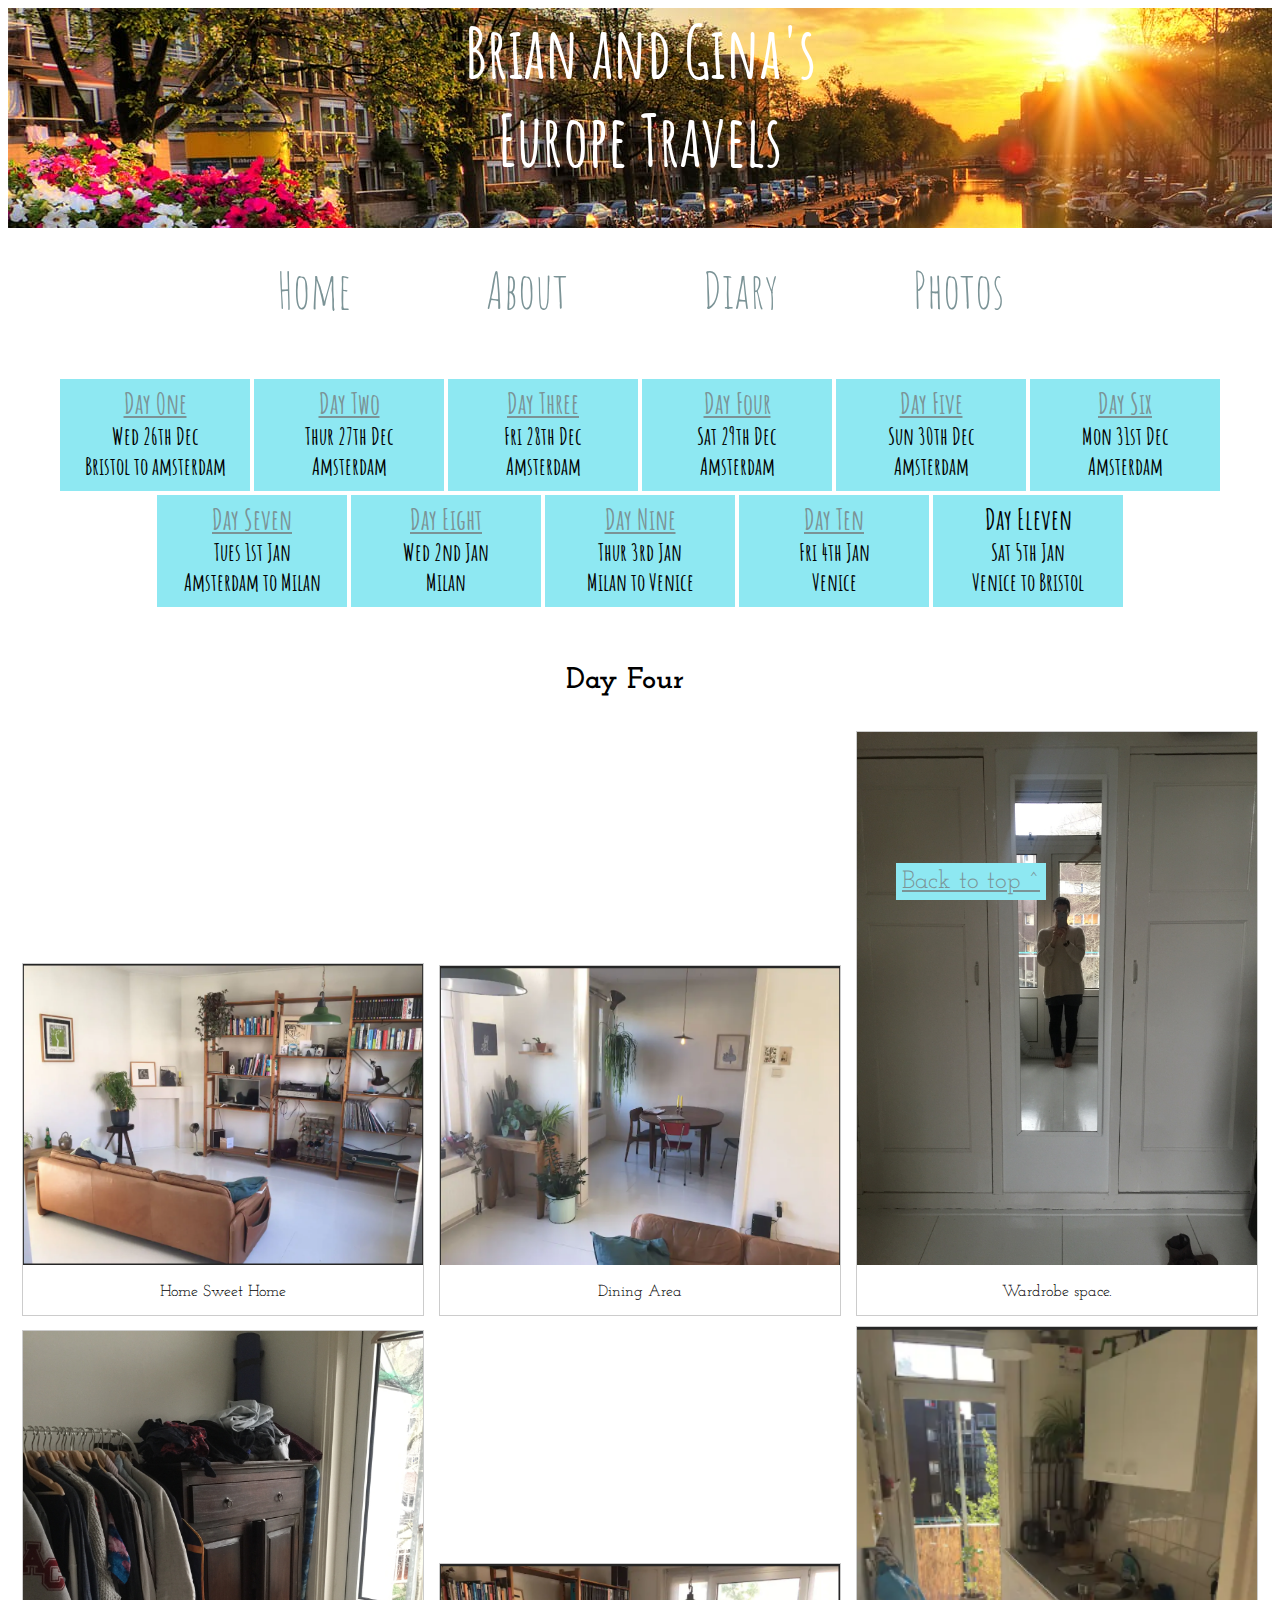
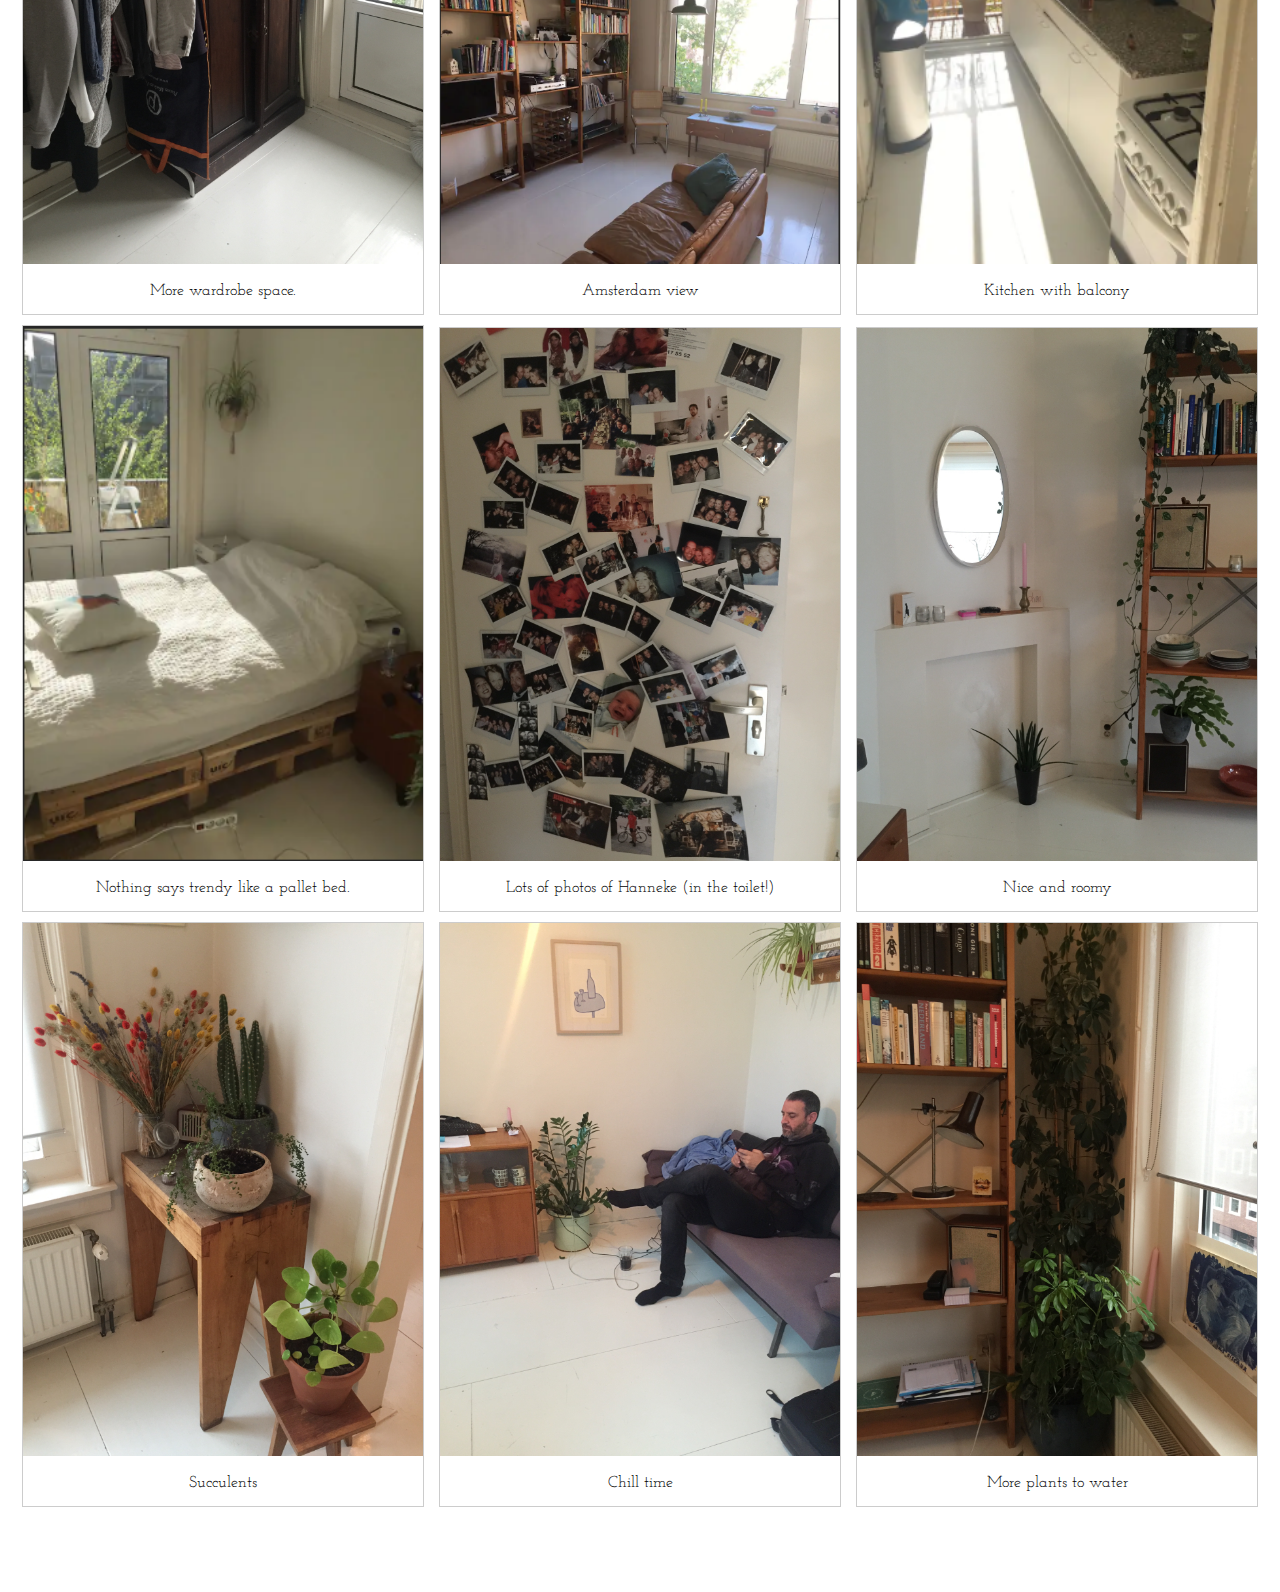
<file: dayfour.html>
<!DOCTYPE html>
<html>
<head>
	<title>Gina and Brian's Europe Travels</title>
	<meta http-equiv="X-UA-Compatible" content="IE=edge"> 
	<meta name="European Holiday" content="Gina and Brian visit Amsterdam and Italy">
	<meta charset="utf-8">
	<link rel="stylesheet" type="text/css" href="resources/style.css">
	<link rel="stylesheet" type="text/css" href="resources/media.css">
	<link href="https://fonts.googleapis.com/css?family=Amatic+SC|Josefin+Slab" rel="stylesheet">
	<link rel="icon" type="image/png"
     href="resources/airplane.png" />
</head>

<body>
	<!-- Header Image -->
	<h1>Brian and Gina's <br> Europe Travels</h1>
	<nav>
		<a class ="nav" href="index.html">Home</a>
		<a class ="nav" href="index.html">About</a>
		<a class ="nav" href="index.html">Diary</a>
		<a class ="nav" href="dayone.html">Photos</a>
	</nav>

	<br>

	<!-- Calendar Table -->
		<div class="container">	
			<div class="day">
			<h3><a href="dayone.html#dayone">Day One </a><br> Wed 26th Dec <br>Bristol to amsterdam</h3>
			</div>

			<div class="day">
			<h3><a href="daytwo.html#daytwo">Day Two </a><br>Thur 27th Dec <br>Amsterdam</h3>
			</div>

			<div class="day">
			<h3><a href="daythree.html#daythree">Day Three </a><br>Fri 28th Dec <br>Amsterdam</h3>
			</div>

			<div class="day">
			<h3><a href="#dayfour">Day Four </a><br>Sat 29th Dec <br>Amsterdam</h3>
			</div>

			<div class="day">
			<h3><a href="dayfive.html#dayfive">Day Five </a><br>Sun 30th Dec <br>Amsterdam</h3>
			</div>

			
			<div class="day">
			<h3><a href="daysix.html#daysix">Day Six </a><br>Mon 31st Dec <br>Amsterdam</h3>
			</div>
		
			<div class="day">
			<h3><a href="dayseven.html#dayseven">Day Seven </a><br>Tues 1st Jan <br>Amsterdam to Milan</h3>
			</div>

			<div class="day">
			<h3><a href="dayeight.html#dayeight">Day Eight </a><br>Wed 2nd Jan <br>Milan</h3>
			</div>

			<div class="day">
			<h3><a href="daynine.html#daynine">Day Nine </a><br>Thur 3rd Jan <br>Milan to Venice</h3>
			</div>

			<div class="day">
			<h3><a href="dayten.html#dayten">Day Ten </a><br>Fri 4th Jan <br>Venice</h3>
			</div>

			<div class="day">
			<h3><span class="notyet">Day Eleven </span><br>Sat 5th Jan <br>Venice to Bristol</h3>
			</div>
		</div>	

	<!-- "Back to top" -->

	<div class="backtotop"><a href="#top"> Back to top ^</a></div>

	<!-- Photos -->

	<div class="photos">

  		<!-- Day Four Photos -->

  		<br>

		<h2 id="dayfour">Day Four</h2>

		<div class="gallery ib">
  		<a target="_blank" href="resources/dayfour/flat1.png">
    	<img src="resources/dayfour/flat1.png" alt="Flat Image">
  		</a>
  		<div class="desc">Home Sweet Home</div>
  		</div>

  		<div class="gallery ib">
  		<a target="_blank" href="resources/dayfour/flat2.png">
    	<img src="resources/dayfour/flat2.png" alt="Flat Image">
  		</a>
  		<div class="desc">Dining Area</div>
  		</div>

  		<div class="gallery ib">
  		<a target="_blank" href="resources/dayfour/IMG_1334.JPG">
    	<img src="resources/dayfour/IMG_1334.JPG" alt="Flat Image">
  		</a>
  		<div class="desc">Wardrobe space.</div>
  		</div>

  		<div class="gallery ib">
  		<a target="_blank" href="resources/dayfour/IMG_1335.JPG">
    	<img src="resources/dayfour/IMG_1335.JPG" alt="Flat Image">
  		</a>
  		<div class="desc">More wardrobe space.</div>
  		</div>

  		<div class="gallery ib">
  		<a target="_blank" href="resources/dayfour/flat3.png">
    	<img src="resources/dayfour/flat3.png" alt="Flat Image">
  		</a>
  		<div class="desc">Amsterdam view</div>
  		</div>

  		<div class="gallery ib">
  		<a target="_blank" href="resources/dayfour/flat4.png">
    	<img src="resources/dayfour/flat4.png" alt="Flat Image">
  		</a>
  		<div class="desc">Kitchen with balcony</div>
  		</div>

  		<div class="gallery ib">
  		<a target="_blank" href="resources/dayfour/flat5.png">
    	<img src="resources/dayfour/flat5.png" alt="Flat Image">
  		</a>
  		<div class="desc">Nothing says trendy like a pallet bed.</div>
  		</div>

  		<div class="gallery ib">
  		<a target="_blank" href="resources/dayfour/IMG_1336.JPG">
    	<img src="resources/dayfour/IMG_1336.JPG" alt="Flat Image">
  		</a>
  		<div class="desc">Lots of photos of Hanneke (in the toilet!)</div>
  		</div>

  		<div class="gallery ib">
  		<a target="_blank" href="resources/dayfour/IMG_1337.JPG">
    	<img src="resources/dayfour/IMG_1337.JPG" alt="Flat Image">
  		</a>
  		<div class="desc">Nice and roomy</div>
  		</div>

  		<div class="gallery ib">
  		<a target="_blank" href="resources/dayfour/IMG_1338.JPG">
    	<img src="resources/dayfour/IMG_1338.JPG" alt="Flat Image">
  		</a>
  		<div class="desc">Succulents</div>
  		</div>

  		<div class="gallery ib">
  		<a target="_blank" href="resources/dayfour/IMG_1339.JPG">
    	<img src="resources/dayfour/IMG_1339.JPG" alt="Flat Image">
  		</a>
  		<div class="desc">Chill time</div>
  		</div>

  		<div class="gallery ib">
  		<a target="_blank" href="resources/dayfour/IMG_1341.JPG">
    	<img src="resources/dayfour/IMG_1341.JPG" alt="Flat Image">
  		</a>
  		<div class="desc">More plants to water</div>
  		</div>

	</div>	
	<br>
	<br>
</body>
</html>
</file>
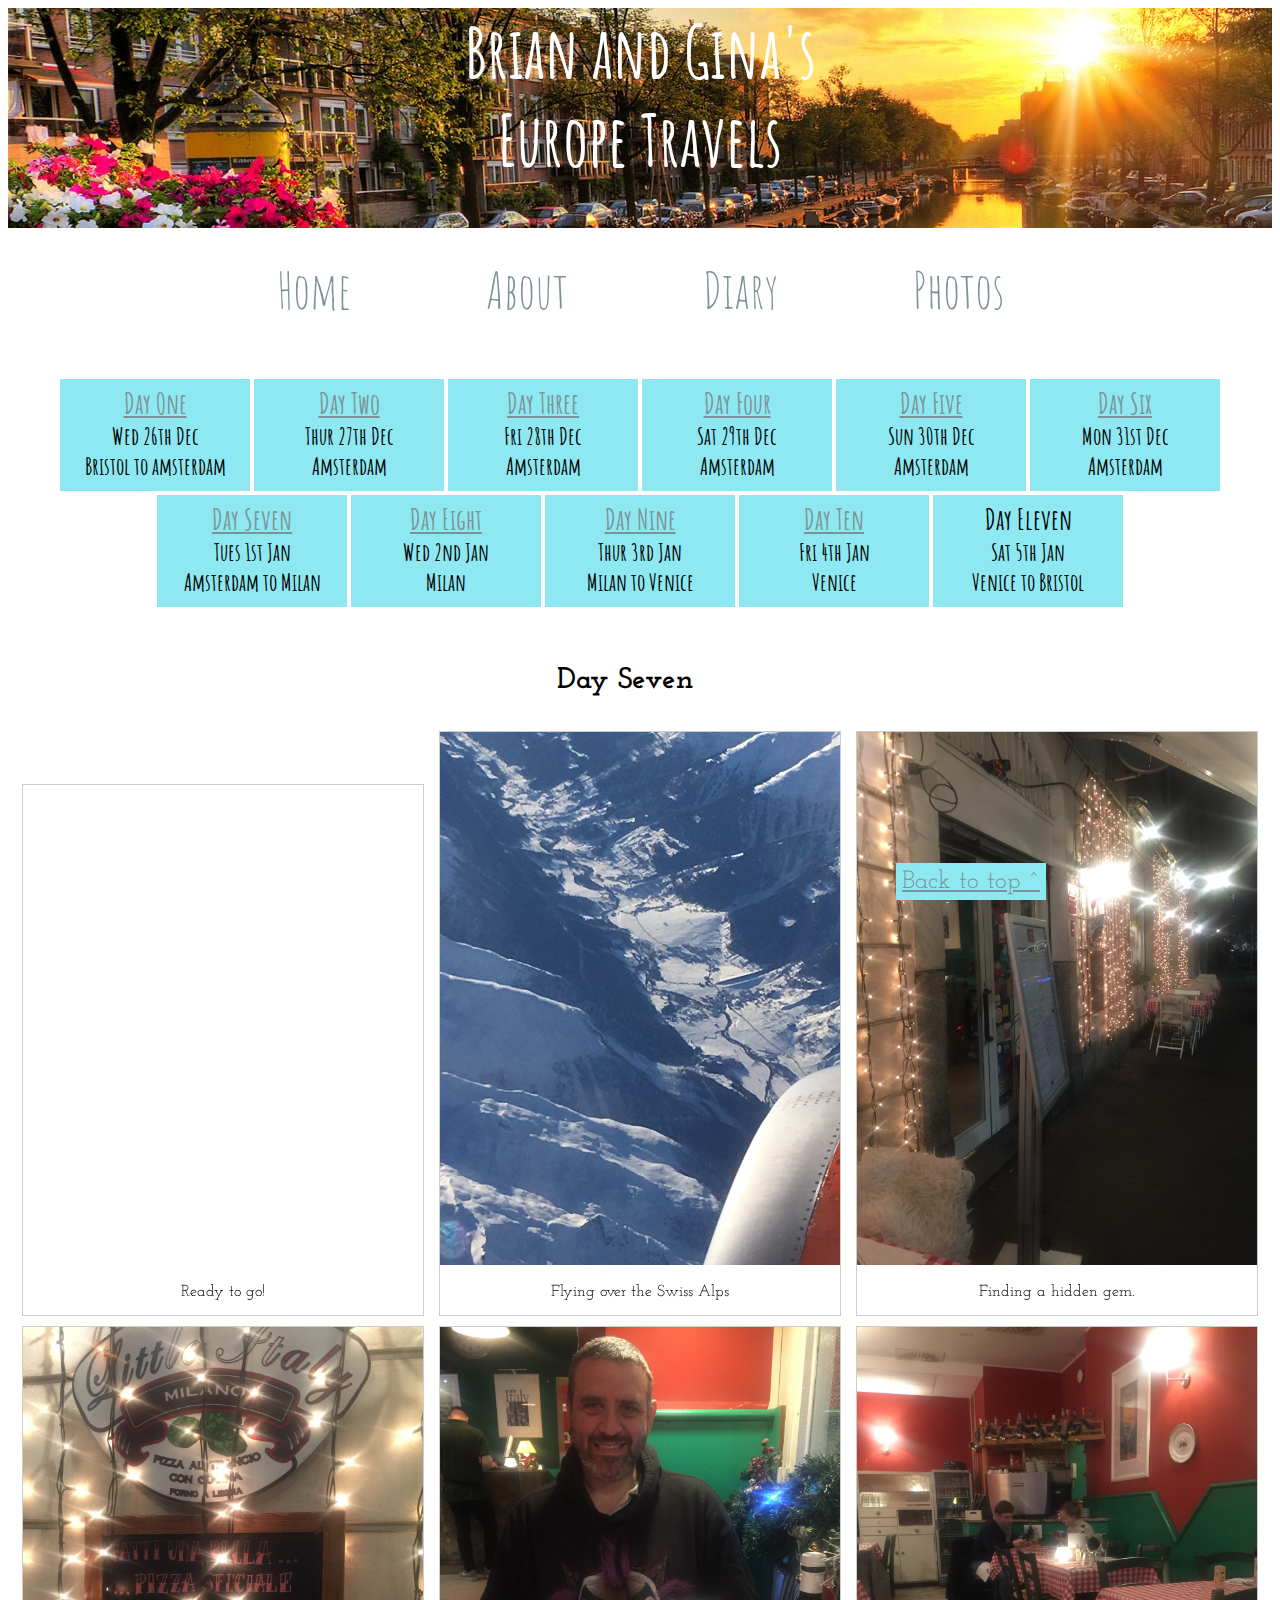
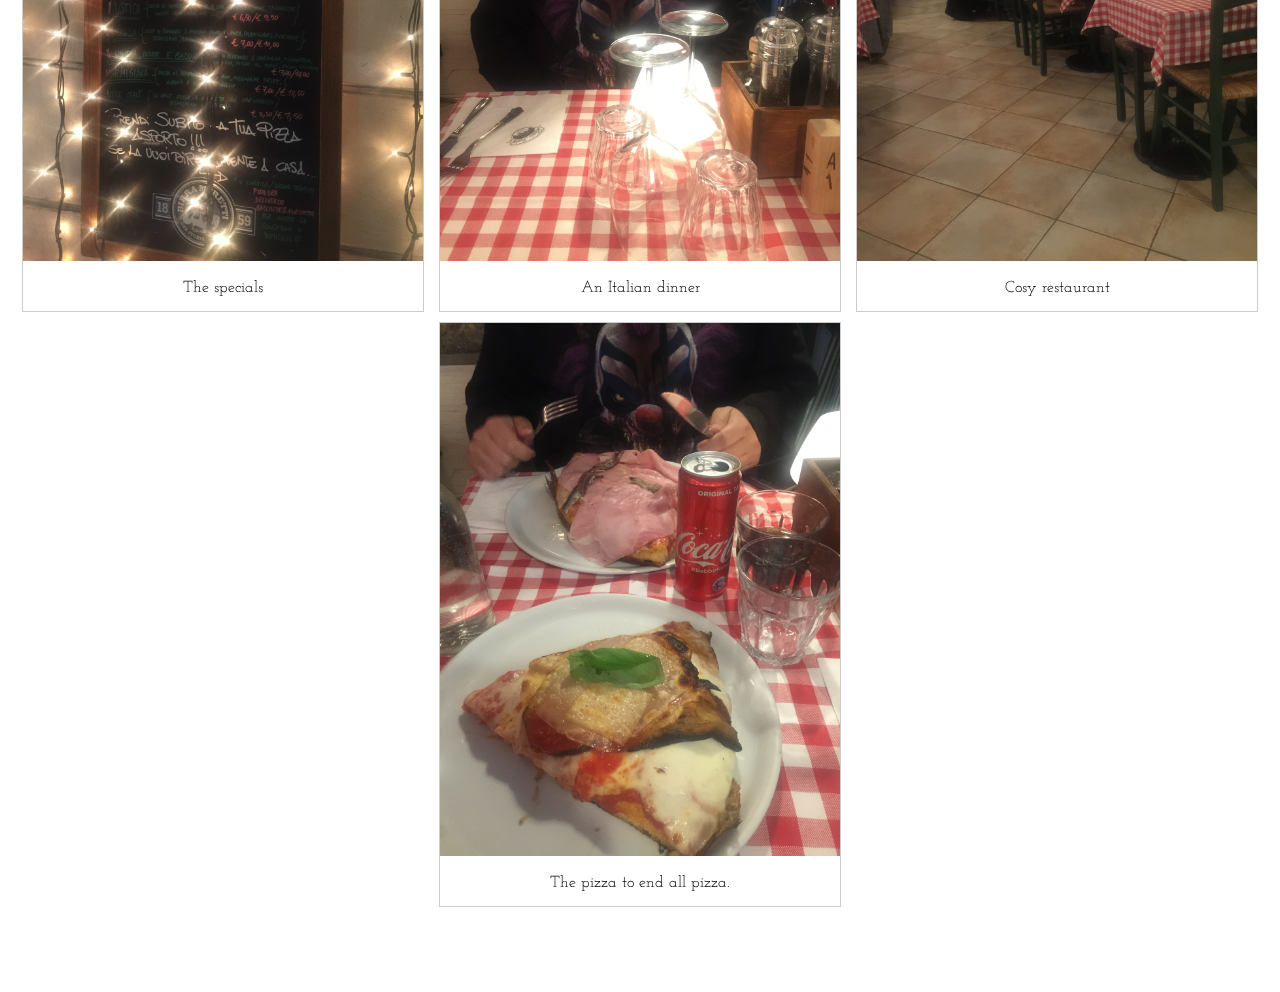
<file: dayseven.html>
<!DOCTYPE html>
<html>
<head>
	<title>Gina and Brian's Europe Travels</title>
	<meta http-equiv="X-UA-Compatible" content="IE=edge"> 
	<meta name="European Holiday" content="Gina and Brian visit Amsterdam and Italy">
	<meta charset="utf-8">
	<link rel="stylesheet" type="text/css" href="resources/style.css">
	<link rel="stylesheet" type="text/css" href="resources/media.css">
	<link href="https://fonts.googleapis.com/css?family=Amatic+SC|Josefin+Slab" rel="stylesheet">
	<link rel="icon" type="image/png"
     href="resources/airplane.png" />
</head>

<body>
	<!-- Header Image -->
	<h1>Brian and Gina's <br> Europe Travels</h1>
	<nav>
		<a class ="nav" href="index.html">Home</a>
		<a class ="nav" href="index.html">About</a>
		<a class ="nav" href="index.html">Diary</a>
		<a class ="nav" href="dayone.html">Photos</a>
	</nav>

	<br>

	<!-- Calendar Table -->
		<div class="container">	
			<div class="day">
			<h3><a href="dayone.html#dayone">Day One </a><br> Wed 26th Dec <br>Bristol to amsterdam</h3>
			</div>

			<div class="day">
			<h3><a href="daytwo.html#daytwo">Day Two </a><br>Thur 27th Dec <br>Amsterdam</h3>
			</div>

			<div class="day">
			<h3><a href="daythree.html#daythree">Day Three </a><br>Fri 28th Dec <br>Amsterdam</h3>
			</div>

			<div class="day">
			<h3><a href="dayfour.html#dayfour">Day Four </a><br>Sat 29th Dec <br>Amsterdam</h3>
			</div>

			<div class="day">
			<h3><a href="dayfive.html#dayfive">Day Five </a><br>Sun 30th Dec <br>Amsterdam</h3>
			</div>

			<div class="day">
			<h3><a href="daysix.html#daysix">Day Six </a><br>Mon 31st Dec <br>Amsterdam</h3>
			</div>
		
			<div class="day">
			<h3><a href="#dayseven">Day Seven </a><br>Tues 1st Jan <br>Amsterdam to Milan</h3>
			</div>

			<div class="day">
			<h3><a href="dayeight.html#dayeight">Day Eight </a><br>Wed 2nd Jan <br>Milan</h3>
			</div>

			<div class="day">
			<h3><a href="daynine.html#daynine">Day Nine </a><br>Thur 3rd Jan <br>Milan to Venice</h3>
			</div>

			<div class="day">
			<h3><a href="dayten.html#dayten">Day Ten </a><br>Fri 4th Jan <br>Venice</h3>
			</div>

			<div class="day">
			<h3><span class="notyet">Day Eleven </span><br>Sat 5th Jan <br>Venice to Bristol</h3>
			</div>
		</div>	

	<!-- "Back to top" -->

	<div class="backtotop"><a href="#top"> Back to top ^</a></div>

	<!-- Photos -->

	<div class="photos">

  		<!-- Day Seven Photos -->

        <br>
        
        <h2 id="dayseven">Day Seven</h2>


            <div class="gallery ib"> 
            <iframe src="https://giphy.com/embed/LXfuEfYuPCXtaHCo6S" width="360" height="480" frameBorder="0" class="giphy-embed" allowFullScreen></iframe><div class="desc">Ready to go!</div></div>

            <div class="gallery ib">
            <a target="_blank" href="resources/dayseven/IMG_1410.JPG">
            <img src="resources/dayseven/IMG_1410.JPG" alt="Swiss Alps">
            </a>
            <div class="desc">Flying over the Swiss Alps</div>
            </div>

            <div class="gallery ib">
            <a target="_blank" href="resources/dayseven/IMG_1443.JPG">
            <img src="resources/dayseven/IMG_1443.JPG" alt="Italian Restaurant">
            </a>
            <div class="desc">Finding a hidden gem.</div>
            </div>

            <div class="gallery ib">
            <a target="_blank" href="resources/dayseven/IMG_1445.JPG">
            <img src="resources/dayseven/IMG_1445.JPG" alt="Italian Restaurant">
            </a>
            <div class="desc">The specials</div>
            </div>

            <div class="gallery ib">
            <a target="_blank" href="resources/dayseven/IMG_1437.JPG">
            <img src="resources/dayseven/IMG_1437.JPG" alt="Italian Restaurant">
            </a>
            <div class="desc">An Italian dinner</div>
            </div>

            <div class="gallery ib">
            <a target="_blank" href="resources/dayseven/IMG_1438.JPG">
            <img src="resources/dayseven/IMG_1438.JPG" alt="Italian Restaurant">
            </a>
            <div class="desc">Cosy restaurant</div>
            </div>

            <div class="gallery ib">
            <a target="_blank" href="resources/dayseven/IMG_1440.JPG">
            <img src="resources/dayseven/IMG_1440.JPG" alt="Italian Pizza">
            </a>
            <div class="desc">The pizza to end all pizza.</div>
            </div>

	</div>	
	<br>
	<br>
</body>
</html>
</file>
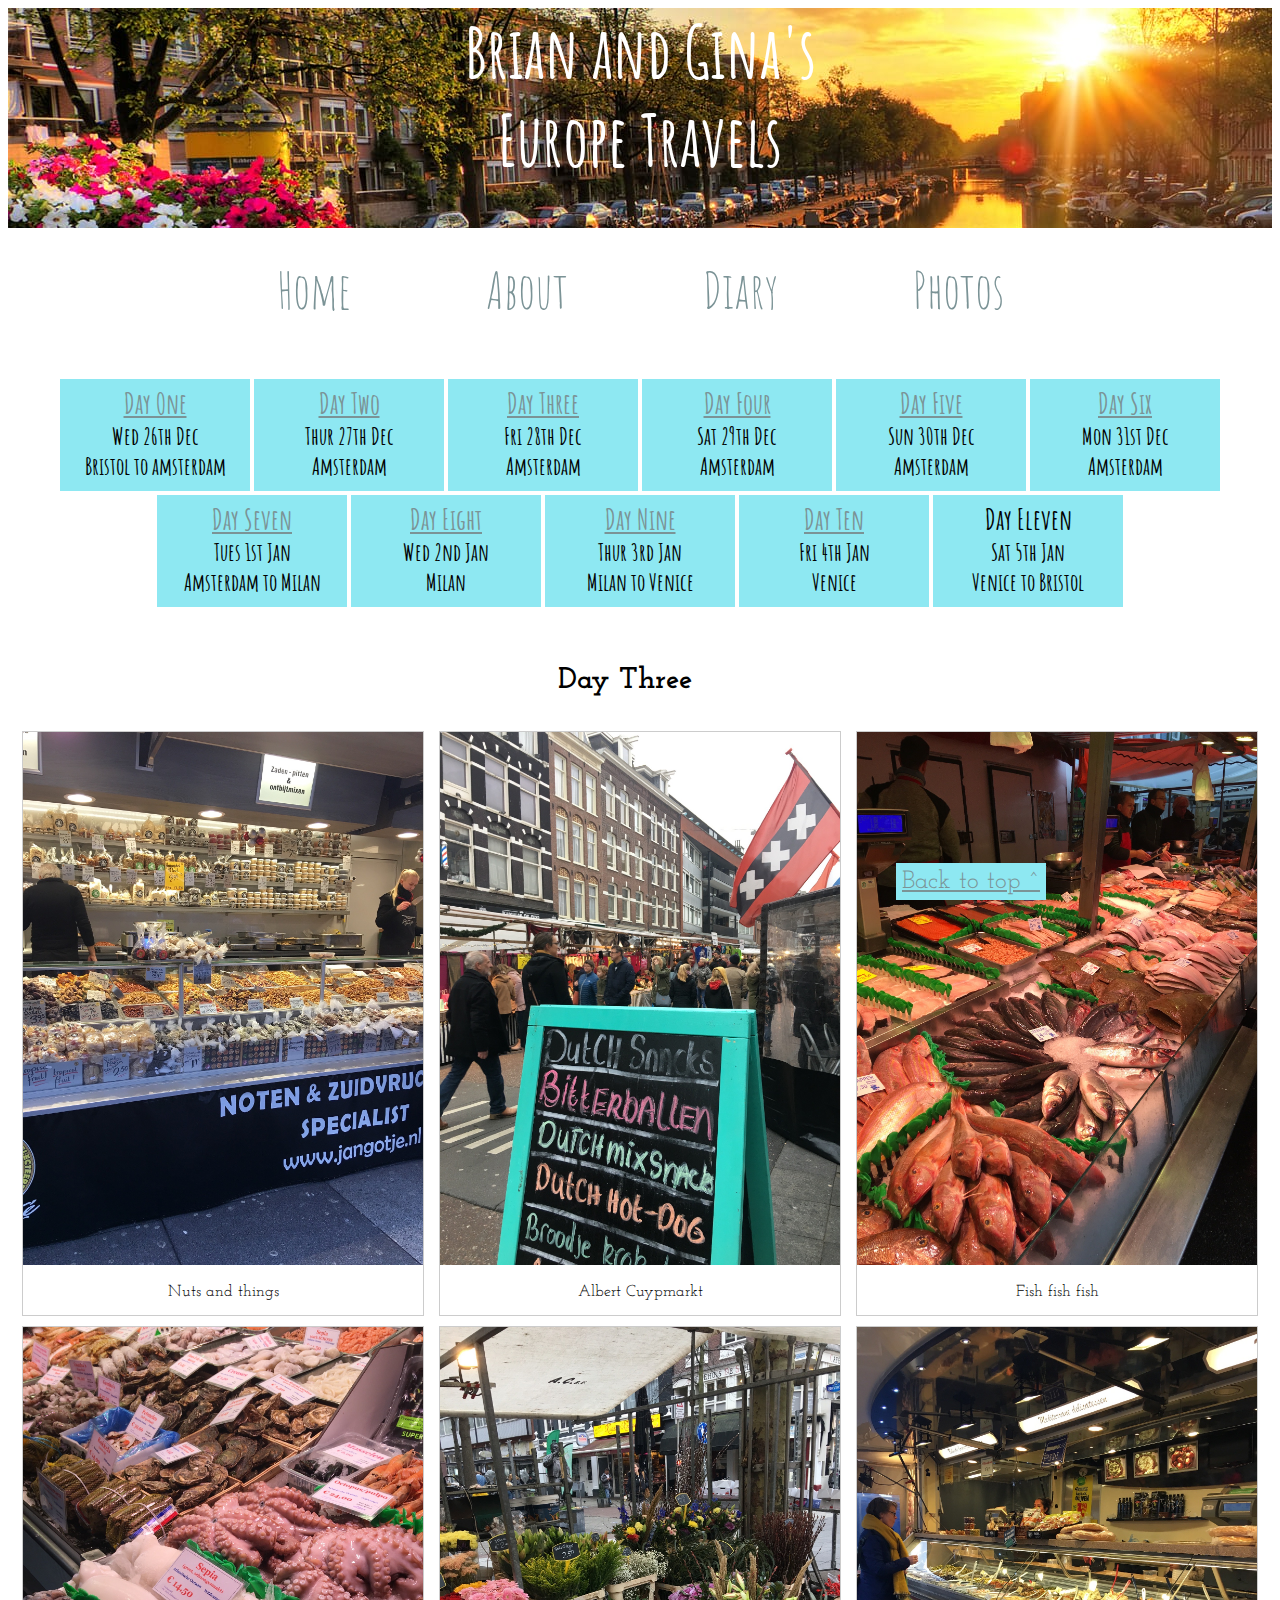
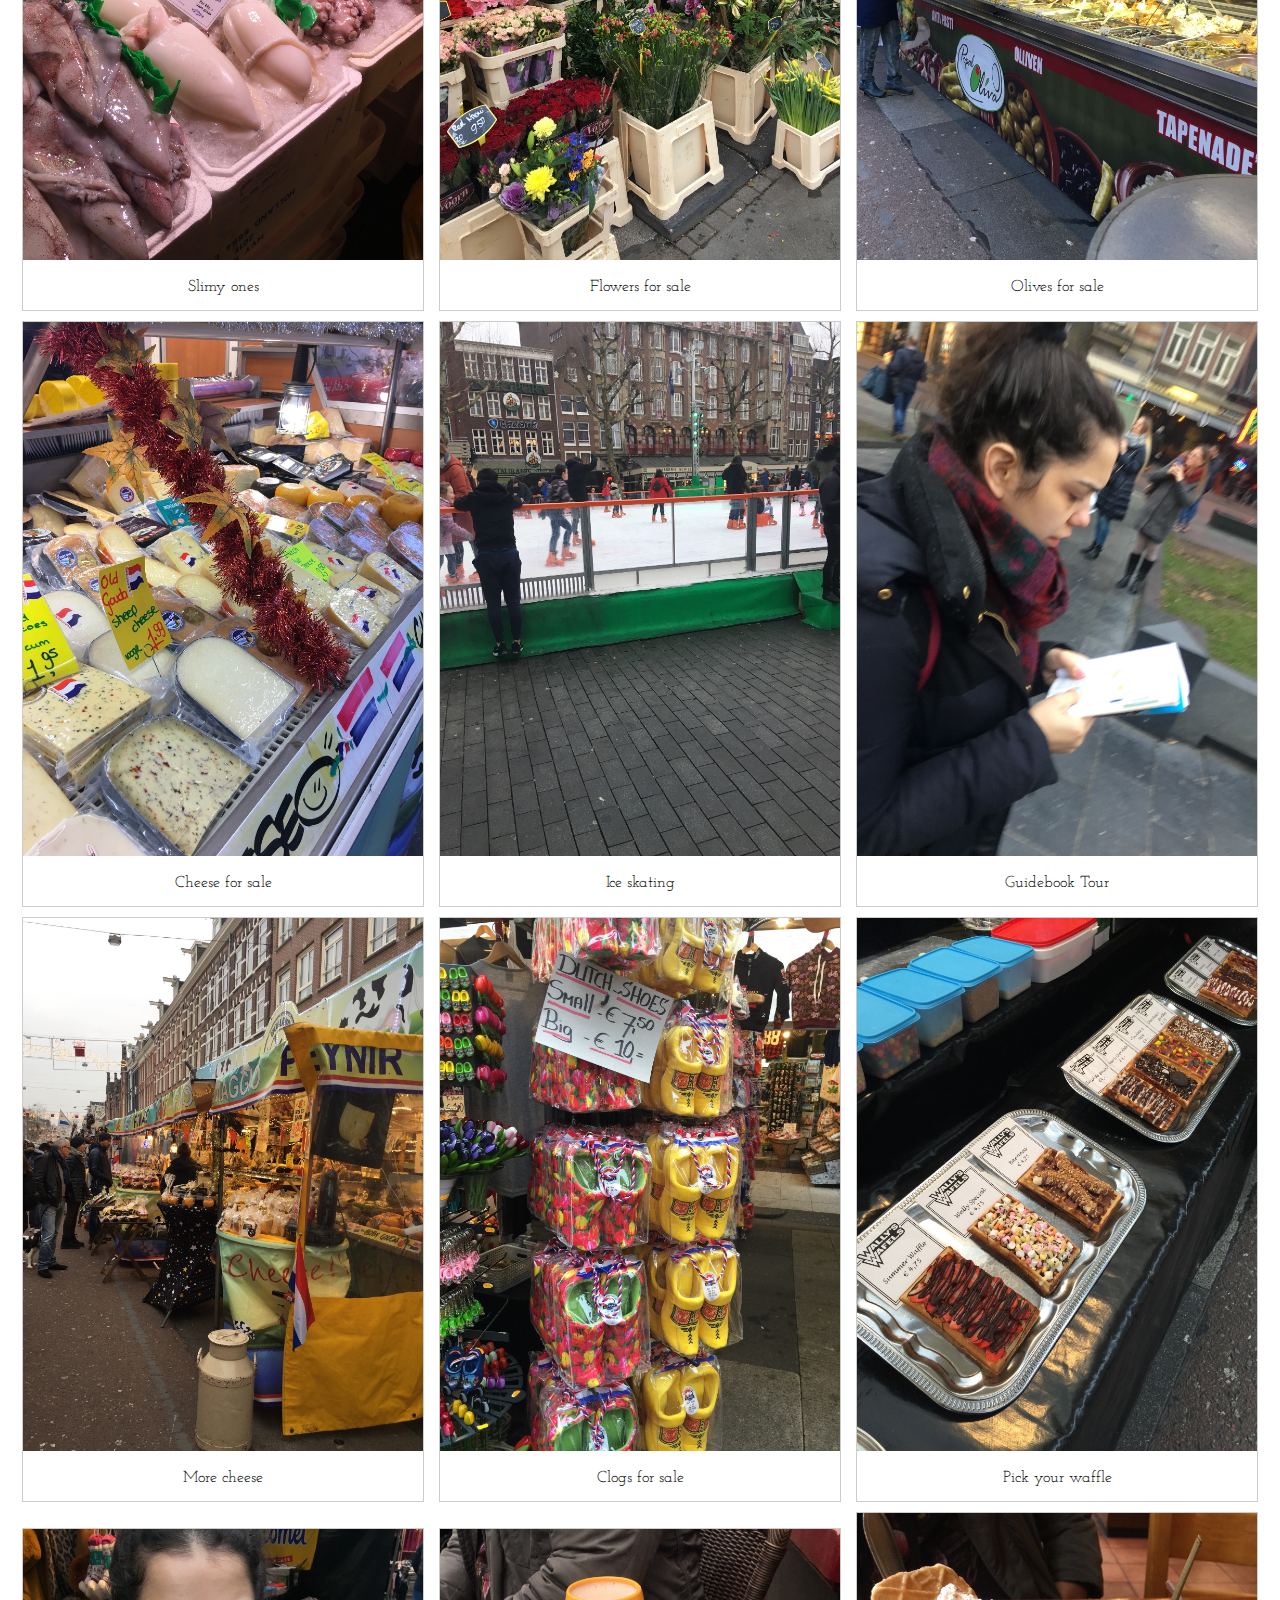
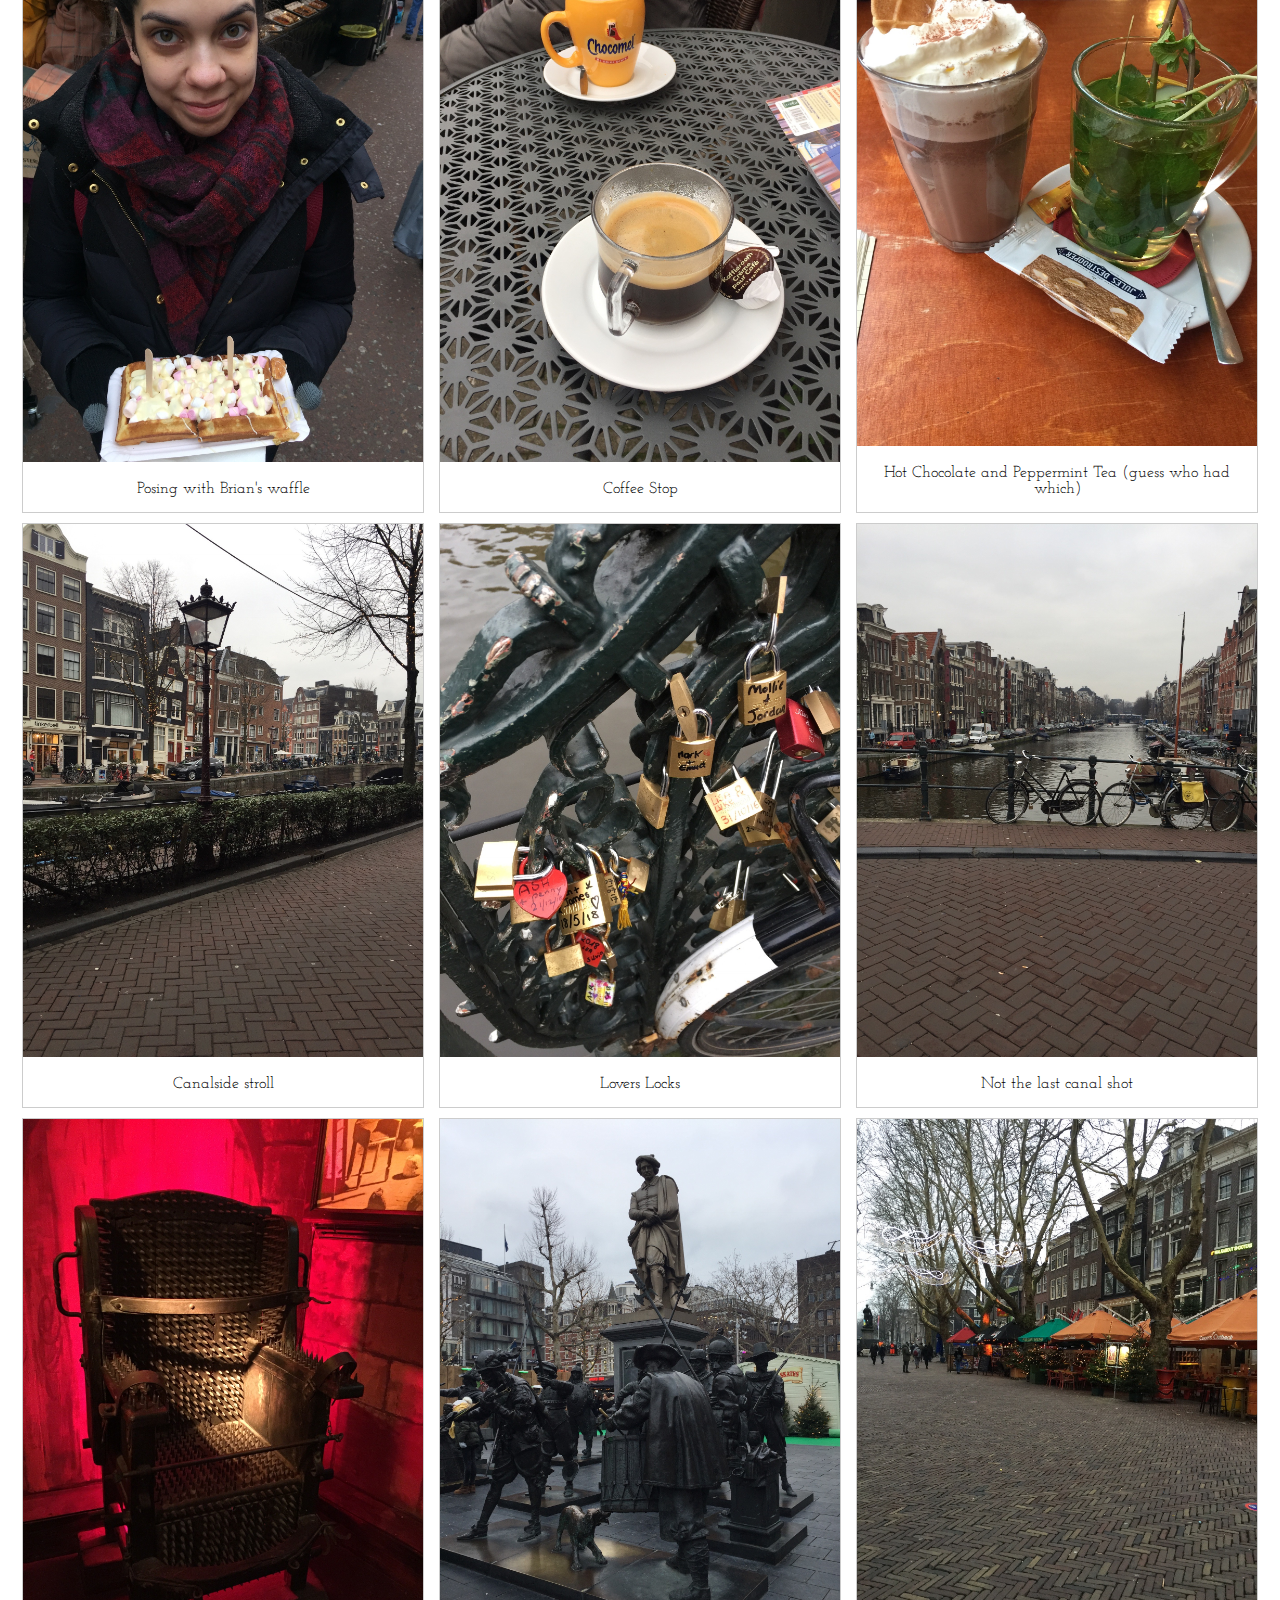
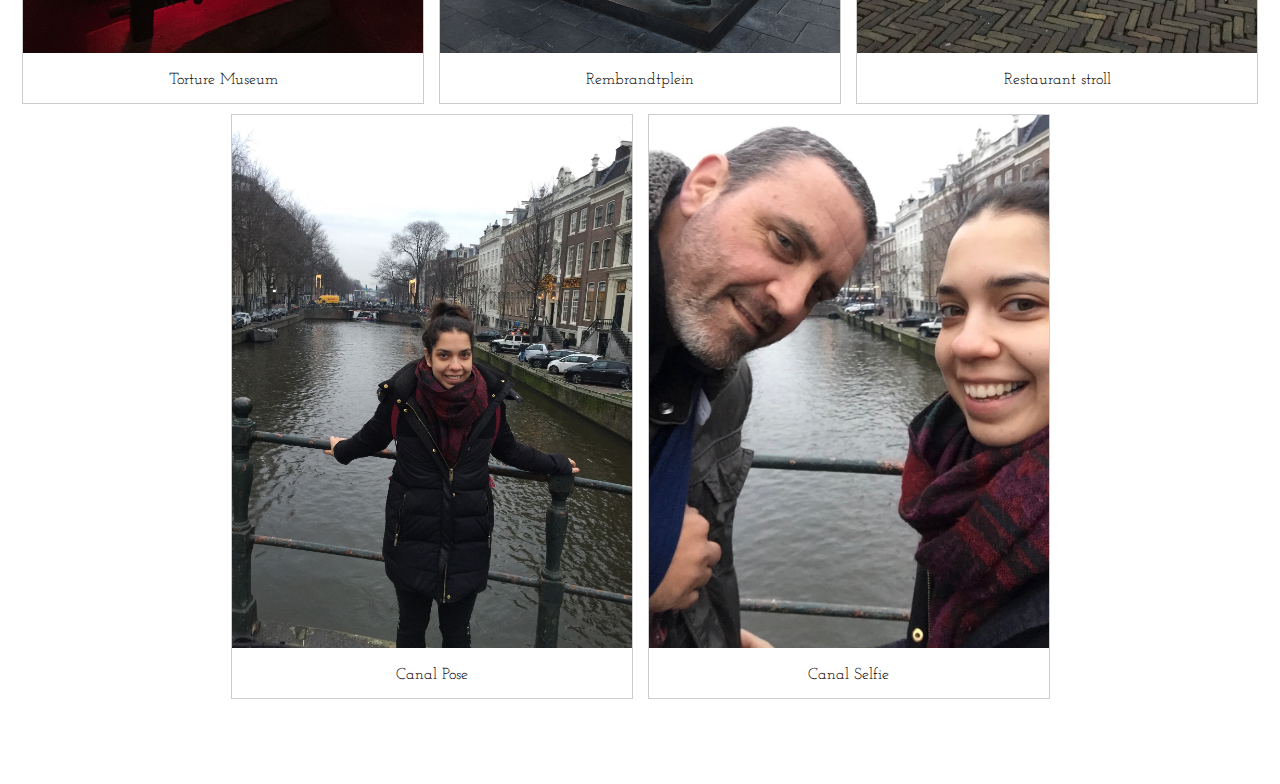
<file: daythree.html>
<!DOCTYPE html>
<html>
<head>
	<title>Gina and Brian's Europe Travels</title>
	<meta http-equiv="X-UA-Compatible" content="IE=edge"> 
	<meta name="European Holiday" content="Gina and Brian visit Amsterdam and Italy">
	<meta charset="utf-8">
	<link rel="stylesheet" type="text/css" href="resources/style.css">
	<link rel="stylesheet" type="text/css" href="resources/media.css">
	<link href="https://fonts.googleapis.com/css?family=Amatic+SC|Josefin+Slab" rel="stylesheet">
	<link rel="icon" type="image/png"
     href="resources/airplane.png" />
</head>

<body>
	<!-- Header Image -->
	<h1>Brian and Gina's <br> Europe Travels</h1>
	<nav>
		<a class ="nav" href="index.html">Home</a>
		<a class ="nav" href="index.html">About</a>
		<a class ="nav" href="index.html">Diary</a>
		<a class ="nav" href="dayone.html">Photos</a>
	</nav>

	<br>

	<!-- Calendar Table -->
		<div class="container">	
			<div class="day">
			<h3><a href="dayone.html#dayone">Day One </a><br> Wed 26th Dec <br>Bristol to amsterdam</h3>
			</div>

			<div class="day">
			<h3><a href="daytwo.html#daytwo">Day Two </a><br>Thur 27th Dec <br>Amsterdam</h3>
			</div>

			<div class="day">
			<h3><a href="#daythree">Day Three </a><br>Fri 28th Dec <br>Amsterdam</h3>
			</div>

			<div class="day">
			<h3><a href="dayfour.html#dayfour">Day Four </a><br>Sat 29th Dec <br>Amsterdam</h3>
			</div>

			<div class="day">
			<h3><a href="dayfive.html#dayfive">Day Five </a><br>Sun 30th Dec <br>Amsterdam</h3>
			</div>

			<div class="day">
			<h3><a href="daysix.html#daysix">Day Six </a><br>Mon 31st Dec <br>Amsterdam</h3>
			</div>
		
			<div class="day">
			<h3><a href="dayseven.html#dayseven">Day Seven </a><br>Tues 1st Jan <br>Amsterdam to Milan</h3>
			</div>

			<div class="day">
			<h3><a href="dayeight.html#dayeight">Day Eight </a><br>Wed 2nd Jan <br>Milan</h3>
			</div>

			<div class="day">
			<h3><a href="daynine.html#daynine">Day Nine </a><br>Thur 3rd Jan <br>Milan to Venice</h3>
			</div>

			<div class="day">
			<h3><a href="dayten.html#dayten">Day Ten </a><br>Fri 4th Jan <br>Venice</h3>
			</div>

			<div class="day">
			<h3><span class="notyet">Day Eleven </span><br>Sat 5th Jan <br>Venice to Bristol</h3>
			</div>
		</div>	

	<!-- "Back to top" -->

	<div class="backtotop"><a href="#top"> Back to top ^</a></div>

	<!-- Photos -->

	<div class="photos">

  		<!-- Day Three Photos -->

  		<br>

		<h2 id="daythree">Day Three</h2>

		<div class="gallery ib">
  		<a target="_blank" href="resources/daythree/IMG_0164.jpg">
    	<img src="resources/daythree/IMG_0164.jpg" alt="Nut stall">
  		</a>
  		<div class="desc">Nuts and things</div>
  		</div>

  		<div class="gallery ib">
  		<a target="_blank" href="resources/daythree/IMG_0166.jpg">
    	<img src="resources/daythree/IMG_0166.jpg" alt="Market">
  		</a>
  		<div class="desc">Albert Cuypmarkt</div>
  		</div>
		
		<div class="gallery ib">
  		<a target="_blank" href="resources/daythree/IMG_0168.jpg">
    	<img src="resources/daythree/IMG_0168.jpg" alt="Fish Market">
  		</a>
  		<div class="desc">Fish fish fish</div>
  		</div>

  		<div class="gallery ib">
  		<a target="_blank" href="resources/daythree/IMG_0169.jpg">
    	<img src="resources/daythree/IMG_0169.jpg" alt="Fish Market">
  		</a>
  		<div class="desc">Slimy ones</div>
  		</div>

  		<div class="gallery ib">
  		<a target="_blank" href="resources/daythree/IMG_0170.jpg">
    	<img src="resources/daythree/IMG_0170.jpg" alt="Flower Market">
  		</a>
  		<div class="desc">Flowers for sale</div>
  		</div>

  		<div class="gallery ib">
  		<a target="_blank" href="resources/daythree/IMG_0171.jpg">
    	<img src="resources/daythree/IMG_0171.jpg" alt="Olive Market">
  		</a>
  		<div class="desc">Olives for sale</div>
  		</div>

  		<div class="gallery ib">
  		<a target="_blank" href="resources/daythree/IMG_0172.jpg">
    	<img src="resources/daythree/IMG_0172.jpg" alt="Cheese Market">
  		</a>
  		<div class="desc">Cheese for sale</div>
  		</div>

  		<div class="gallery ib">
  		<a target="_blank" href="resources/daythree/IMG_0173.jpg">
    	<img src="resources/daythree/IMG_0173.jpg" alt="Ice Skaters">
  		</a>
  		<div class="desc">Ice skating</div>
  		</div>

  		<div class="gallery ib">
  		<a target="_blank" href="resources/daythree/IMG_0175.jpg">
    	<img src="resources/daythree/IMG_0175.jpg" alt="Guidebook Tour">
  		</a>
  		<div class="desc">Guidebook Tour</div>
  		</div>

  		<div class="gallery ib">
  		<a target="_blank" href="resources/daythree/IMG_0177.jpg">
    	<img src="resources/daythree/IMG_0177.jpg" alt="More Cheese">
  		</a>
  		<div class="desc">More cheese</div>
  		</div>

		<div class="gallery ib">
  		<a target="_blank" href="resources/daythree/IMG_0178.jpg">
    	<img src="resources/daythree/IMG_0178.jpg" alt="Clogs">
  		</a>
  		<div class="desc">Clogs for sale</div>
  		</div>

  		<div class="gallery ib">
  		<a target="_blank" href="resources/daythree/IMG_0180.jpg">
    	<img src="resources/daythree/IMG_0180.jpg" alt="Waffles">
  		</a>
  		<div class="desc">Pick your waffle</div>
  		</div>

  		<div class="gallery ib">
  		<a target="_blank" href="resources/daythree/IMG_0181.jpg">
    	<img src="resources/daythree/IMG_0181.jpg" alt="Waffle posing">
  		</a>
  		<div class="desc">Posing with Brian's waffle</div>
  		</div>

  		<div class="gallery ib">
  		<a target="_blank" href="resources/daythree/IMG_0182.jpg">
    	<img src="resources/daythree/IMG_0182.jpg" alt="Coffee">
  		</a>
  		<div class="desc">Coffee Stop</div>
  		</div>

  		<div class="gallery ib">
  		<a target="_blank" href="resources/daythree/IMG_0183.jpg">
    	<img src="resources/daythree/IMG_0183.jpg" alt="Hot drinks">
  		</a>
  		<div class="desc">Hot Chocolate and Peppermint Tea (guess who had which)</div>
  		</div>

  		<div class="gallery ib">
  		<a target="_blank" href="resources/daythree/IMG_0184.jpg">
    	<img src="resources/daythree/IMG_0184.jpg" alt="Canal Stroll">
  		</a>
  		<div class="desc">Canalside stroll</div>
  		</div>

  		<div class="gallery ib">
  		<a target="_blank" href="resources/daythree/IMG_0187.jpg">
    	<img src="resources/daythree/IMG_0187.jpg" alt="Lovers locks">
  		</a>
  		<div class="desc">Lovers Locks</div>
  		</div>

  		<div class="gallery ib">
  		<a target="_blank" href="resources/daythree/IMG_0185.jpg">
    	<img src="resources/daythree/IMG_0185.jpg" alt="Canal">
  		</a>
  		<div class="desc">Not the last canal shot</div>
  		</div>

  		<div class="gallery ib">
  		<a target="_blank" href="resources/daythree/IMG_0188.jpg">
    	<img src="resources/daythree/IMG_0188.jpg" alt="Torture Museum">
  		</a>
  		<div class="desc">Torture Museum</div>
  		</div>

  		<div class="gallery ib">
  		<a target="_blank" href="resources/daythree/IMG_0190.jpg">
    	<img src="resources/daythree/IMG_0190.jpg" alt="Rembrandtplein">
  		</a>
  		<div class="desc">Rembrandtplein</div>
  		</div>

  		<div class="gallery ib">
  		<a target="_blank" href="resources/daythree/IMG_0191.jpg">
    	<img src="resources/daythree/IMG_0191.jpg" alt="Restaurants">
  		</a>
  		<div class="desc">Restaurant stroll</div>
  		</div>

  		<div class="gallery ib">
  		<a target="_blank" href="resources/daythree/IMG_0193.jpg">
    	<img src="resources/daythree/IMG_0193.jpg" alt="Canal Photo">
  		</a>
  		<div class="desc">Canal Pose</div>
  		</div>

  		<div class="gallery ib">
  		<a target="_blank" href="resources/daythree/IMG_0196.jpg">
    	<img src="resources/daythree/IMG_0196.jpg" alt="Canal Selfie">
  		</a>
  		<div class="desc">Canal Selfie</div>
  		</div>

	</div>	
	<br>
	<br>
</body>
</html>
</file>
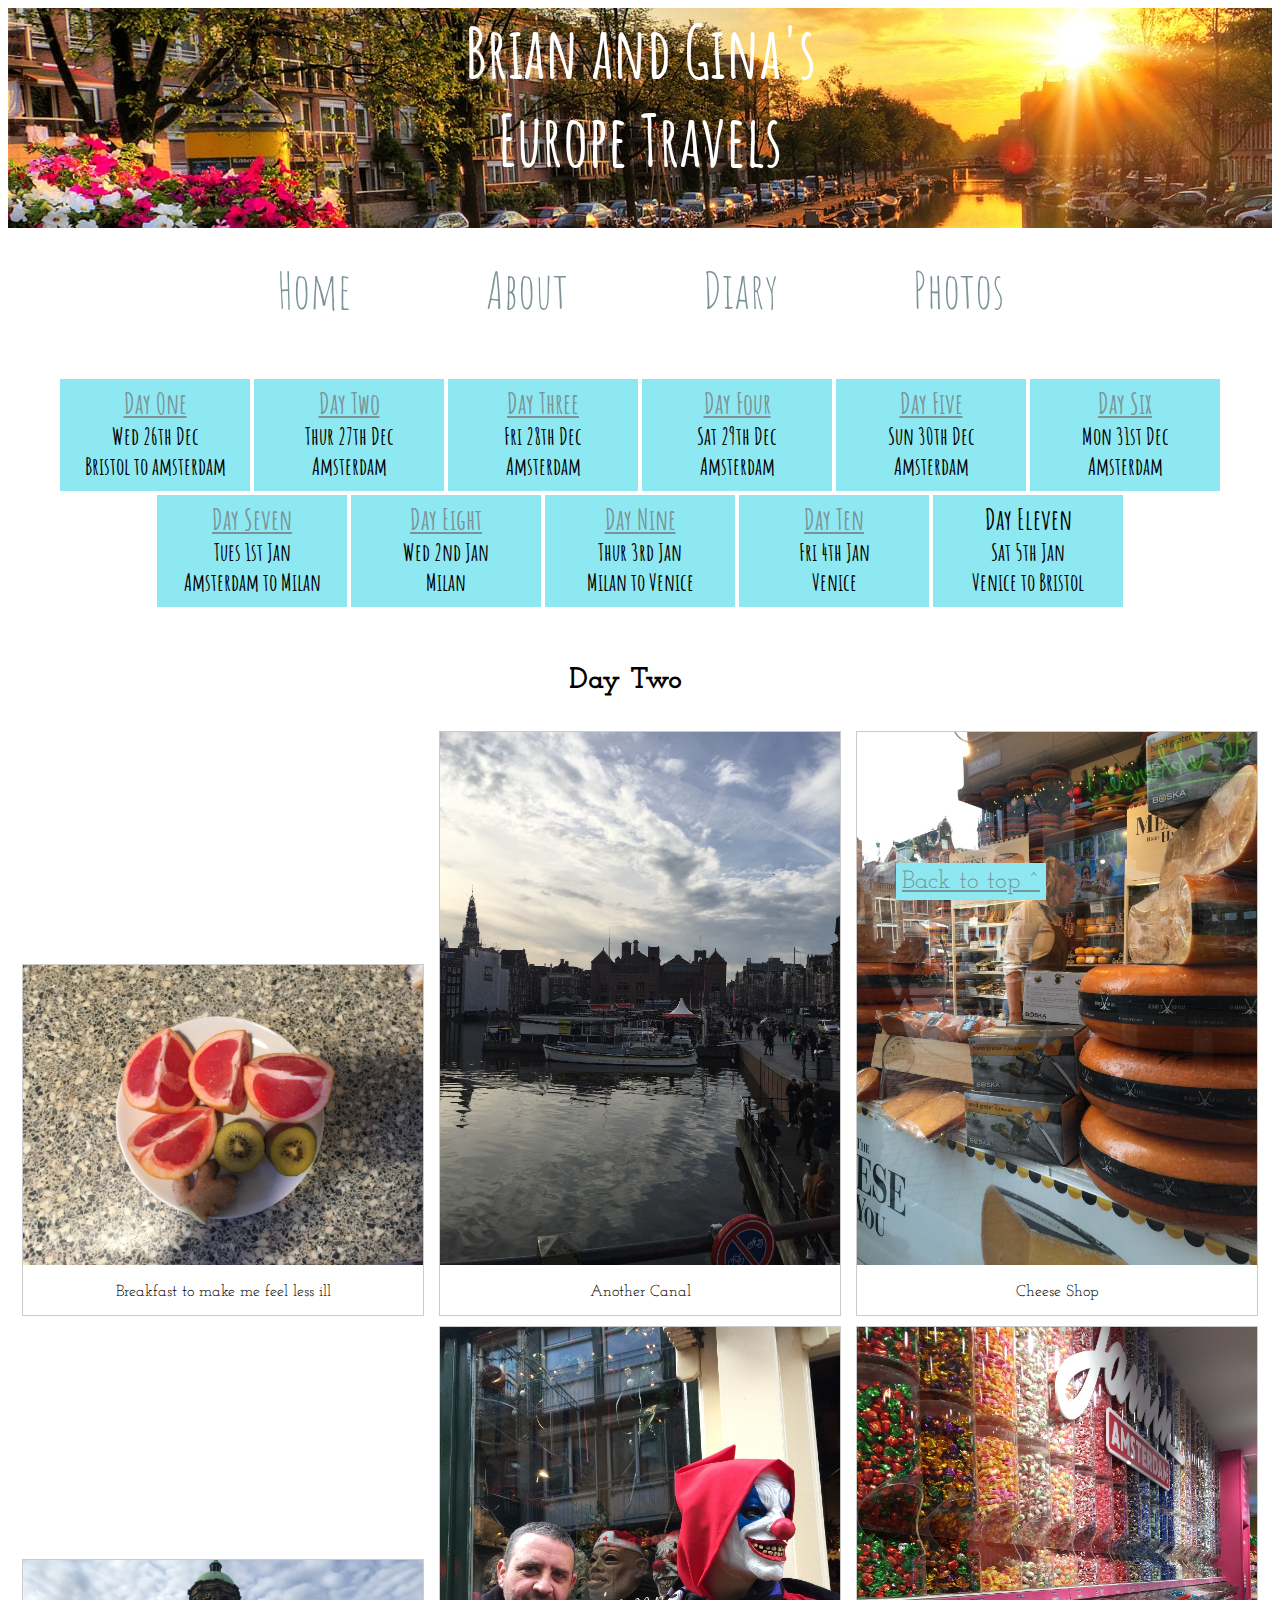
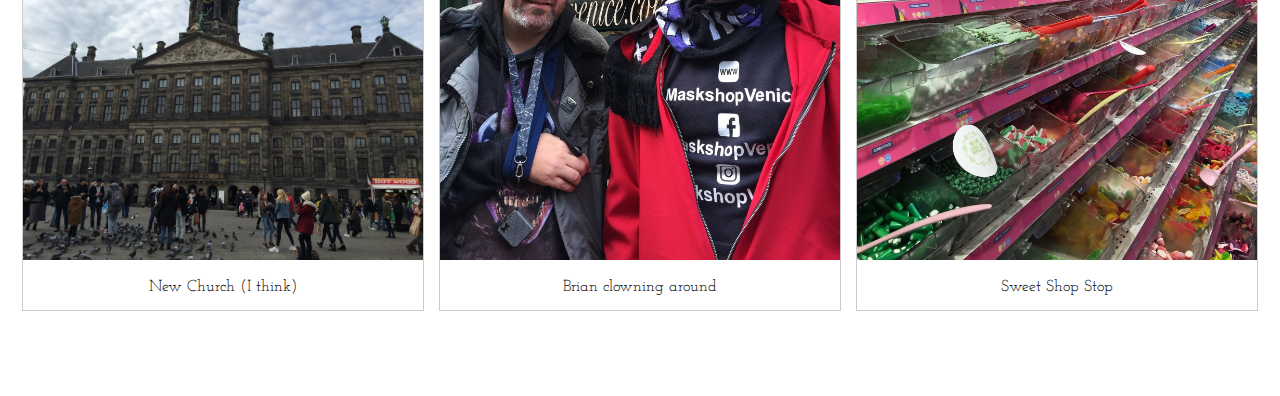
<file: daytwo.html>
<!DOCTYPE html>
<html>
<head>
	<title>Gina and Brian's Europe Travels</title>
	<meta http-equiv="X-UA-Compatible" content="IE=edge"> 
	<meta name="European Holiday" content="Gina and Brian visit Amsterdam and Italy">
	<meta charset="utf-8">
	<link rel="stylesheet" type="text/css" href="resources/style.css">
	<link rel="stylesheet" type="text/css" href="resources/media.css">
	<link href="https://fonts.googleapis.com/css?family=Amatic+SC|Josefin+Slab" rel="stylesheet">
	<link rel="icon" type="image/png"
     href="resources/airplane.png" />
</head>

<body>
	<!-- Header Image -->
	<h1>Brian and Gina's <br> Europe Travels</h1>
	<nav>
		<a class ="nav" href="index.html">Home</a>
		<a class ="nav" href="index.html">About</a>
		<a class ="nav" href="index.html">Diary</a>
		<a class ="nav" href="dayone.html">Photos</a>
	</nav>

	<br>

	<!-- Calendar Table -->
		<div class="container">	
			<div class="day">
			<h3><a href="dayone.html#dayone">Day One </a><br> Wed 26th Dec <br>Bristol to amsterdam</h3>
			</div>

			<div class="day">
			<h3><a href="#daytwo">Day Two </a><br>Thur 27th Dec <br>Amsterdam</h3>
			</div>

			<div class="day">
			<h3><a href="daythree.html#daythree">Day Three </a><br>Fri 28th Dec <br>Amsterdam</h3>
			</div>

			<div class="day">
			<h3><a href="dayfour.html#dayfour">Day Four </a><br>Sat 29th Dec <br>Amsterdam</h3>
			</div>

			<div class="day">
			<h3><a href="dayfive.html#dayfive">Day Five </a><br>Sun 30th Dec <br>Amsterdam</h3>
			</div>

			
			<div class="day">
			<h3><a href="daysix.html#daysix">Day Six </a><br>Mon 31st Dec <br>Amsterdam</h3>
			</div>
		
			<div class="day">
			<h3><a href="dayseven.html#dayseven">Day Seven </a><br>Tues 1st Jan <br>Amsterdam to Milan</h3>
			</div>

			<div class="day">
			<h3><a href="dayeight.html#dayeight">Day Eight </a><br>Wed 2nd Jan <br>Milan</h3>
			</div>

			<div class="day">
			<h3><a href="daynine.html#daynine">Day Nine </a><br>Thur 3rd Jan <br>Milan to Venice</h3>
			</div>

			<div class="day">
			<h3><a href="dayten.html#dayten">Day Ten </a><br>Fri 4th Jan <br>Venice</h3>
			</div>

			<div class="day">
			<h3><span class="notyet">Day Eleven </span><br>Sat 5th Jan <br>Venice to Bristol</h3>
			</div>
		</div>	

	<!-- "Back to top" -->

	<div class="backtotop"><a href="#top"> Back to top ^</a></div>

	<!-- Photos -->

	<div class="photos">

  		<!-- Day Two Photos -->

		<br>

		<h2 id="daytwo">Day Two</h2>

		<div class="gallery ib">
  		<a target="_blank" href="resources/daytwo/breakfast.jpg">
    	<img src="resources/daytwo/breakfast.jpg" alt="Fruit Breakfast" >
  		</a>
  		<div class="desc">Breakfast to make me feel less ill</div>
  		</div>

  		<div class="gallery ib">
  		<a target="_blank" href="resources/daytwo/canal.jpg">
    	<img src="resources/daytwo/canal.jpg" alt="Amsterdam Canal" >
  		</a>
  		<div class="desc">Another Canal</div>
  		</div>

  		<div class="gallery ib">
  		<a target="_blank" href="resources/daytwo/cheese.jpg">
    	<img src="resources/daytwo/cheese.jpg" alt="Amsterdam Canal">
  		</a>
  		<div class="desc">Cheese Shop</div>
  		</div>

  		<div class="gallery ib">
  		<a target="_blank" href="resources/daytwo/church.jpg">
    	<img src="resources/daytwo/church.jpg" alt="Amsterdam Canal" >
  		</a>
  		<div class="desc">New Church (I think)</div>
  		</div>

		<div class="gallery ib">
  		<a target="_blank" href="resources/daytwo/clown.jpg">
    	<img src="resources/daytwo/clown.jpg" alt="Amsterdam Canal">
  		</a>
  		<div class="desc">Brian clowning around</div>
  		</div>

  		<div class="gallery ib">
  		<a target="_blank" href="resources/daytwo/sweets.jpg">
    	<img src="resources/daytwo/sweets.jpg" alt="Amsterdam Canal">
  		</a>
  		<div class="desc">Sweet Shop Stop</div>
  		</div>

	</div>	
	<br>
	<br>
</body>
</html>
</file>
<file: resources/style.css>
body{
	font-family: 'Josefin Slab', serif;
	padding-bottom: 40px;
	}

h1{
	text-align: center;
	font-size: 70px;
	color: white;
	background-image: url("pink_amsterdam.jpg");
	background-repeat: no-repeat;
	height: 220px;
	width: 100%;
	font-family: 'Amatic SC', cursive;
	margin: 0;
}

nav{
	text-align: center;
	margin: 30px;
}


.nav{
	margin: 1.3em;
	font-size: 50px;
	color: #7b9396; /* Grey */
	font-family: 'Amatic SC', cursive;
	text-decoration: none;
}

a{
	color: #7b9396; /* Grey */
}

h3 a{
	font-size: 28px;
}

.notyet{
	font-size: 28px;
}
a:hover{
	color: red;
}

.amsterdam{
	width:50%;
}

.milan{
	float: right;
	width:50%;
}

#about{
	margin: 0; /* To make about section align differently to the other H2 headings*/
	padding: 10px;
} 

.itinerary{
	text-align: center;
	margin: 20px
}

h3{
	margin-top: 7px;
}

h2{
	font-size: 30px;
	margin: 30px 30px 30px 0;
	display: block;
}

p{
	font-size: 20px;
}

.day{
	background-color: #8ee8f2; /*Bright Blue */
	display: inline-block;
	height: 112px;
	width: 190px;
	text-align: center;
	font-size: 20px;
	bottom: 10px;
	font-family: 'Amatic SC', cursive;
	margin: 2px;
}

.container{
	display: flex;
	flex-wrap: wrap;
	justify-content: center;
	padding: 10px;
}

.photos{
	text-align: center;
}

.backtotop{
	bottom: 0;
	left: 70%;
	position: fixed;
	font-size: 25px;
	background-color: #8ee8f2; /*Bright Blue */
	padding: 6px;
	display: inline;
}

.image{
	width: 450px;
}

.right{
	float: right;
}


.left{
	float:left;
}

.ib{
	display: inline-block;
}

div.gallery {
  margin: 5px;
  border: 1px solid #ccc;
  width: 400px;
}


div.gallery:hover {
  border: 1px solid #777;
}

div.gallery img {
  width: 100%;
  height: auto;
}

div.desc {
  padding: 15px;
  text-align: center;
}
</file>
<file: resources/media.css>
/*
https://gist.github.com/needim/d15fdc2ac133d8078f7c

 SHORTCUT LINK goo.gl/aLnHfZ 


  Based on:
  1. http://stephen.io/mediaqueries
  2. https://css-tricks.com/snippets/css/media-queries-for-standard-devices/
*/

/*  
  ##Device = Desktops
  ##Screen = 1281px to higher resolution desktops
*/
@media (min-width: 1281px) {
  
 
  
}

/* 
  ##Device = Laptops, Desktops
  ##Screen = B/w 1025px to 1280px
*/
@media (min-width: 1025px) and (max-width: 1280px) {
  
  
}

/* All small mobile devices in portrait */
@media only screen and (max-width:747px) and (orientation:portrait){
	
	
}

/* All small mobile devices in landscape */
@media only screen and (max-width:747px) and (orientation:landscape){

	
}

/* iPhone 6 in portrait & landscape */
@media only screen 
and (min-device-width : 375px) 
and (max-device-width : 667px) {

table{
  max-width: 600px;
}

}

/* iPhone 6 in landscape */
@media only screen 
and (min-device-width : 375px) 
and (max-device-width : 667px) 
and (orientation : landscape) {


}

/* iPhone 6 in portrait */
@media only screen 
and (min-device-width : 375px) 
and (max-device-width : 667px) 
and (orientation : portrait) {
 

}

/* iPhone 6 Plus in portrait & landscape */
@media only screen 
and (min-device-width : 414px) 
and (max-device-width : 736px) {
  
}

/* iPhone 6 Plus in landscape */
@media only screen 
and (min-device-width : 414px) 
and (max-device-width : 736px) 
and (orientation : landscape) {
  
}

/* iPhone 6 Plus in portrait */
@media only screen 
and (min-device-width : 414px) 
and (max-device-width : 736px) 
and (orientation : portrait) {
  
}

/* iPhone 5 & 5S in portrait & landscape */
@media only screen 
and (min-device-width : 320px) 
and (max-device-width : 568px) {
  
}

/* iPhone 5 & 5S in landscape */
@media only screen 
and (min-device-width : 320px) 
and (max-device-width : 568px) 
and (orientation : landscape) {
  
}

/* iPhone 5 & 5S in portrait */
@media only screen 
and (min-device-width : 320px) 
and (max-device-width : 568px) 
and (orientation : portrait) {
  
}

/* 
  iPhone 2G, 3G, 4, 4S Media Queries
  It's noteworthy that these media queries are also the same for iPod Touch generations 1-4.
*/

/* iPhone 2G-4S in portrait & landscape */
@media only screen 
and (min-device-width : 320px) 
and (max-device-width : 480px) {
  
}

/* iPhone 2G-4S in landscape */
@media only screen 
and (min-device-width : 320px) 
and (max-device-width : 480px) 
and (orientation : landscape) {
  
}

/* iPhone 2G-4S in portrait */
@media only screen 
and (min-device-width : 320px) 
and (max-device-width : 480px) 
and (orientation : portrait) {
  
}

/* iPad in portrait & landscape */
@media only screen 
and (min-device-width : 768px) 
and (max-device-width : 1024px)  {
 
}

/* iPad in landscape */
@media only screen 
and (min-device-width : 768px) 
and (max-device-width : 1024px) 
and (orientation : landscape) {
  
}

/* iPad in portrait */
@media only screen 
and (min-device-width : 768px) 
and (max-device-width : 1024px) 
and (orientation : portrait) {
	
	#output{
		width:40%;
	}

}

/* Galaxy S3 portrait and landscape */
@media screen 
  and (device-width: 320px) 
  and (device-height: 640px) 
  and (-webkit-device-pixel-ratio: 2) {

}

/* Galaxy S3 portrait */
@media screen 
  and (device-width: 320px) 
  and (device-height: 640px) 
  and (-webkit-device-pixel-ratio: 2) 
  and (orientation: portrait) {

}

/* Galaxy S3 landscape */
@media screen 
  and (device-width: 320px) 
  and (device-height: 640px) 
  and (-webkit-device-pixel-ratio: 2) 
  and (orientation: landscape) {

}

/* Galaxy S4 portrait and landscape */
@media screen 
  and (device-width: 320px) 
  and (device-height: 640px) 
  and (-webkit-device-pixel-ratio: 3) {

}

/* Galaxy S4 portrait */
@media screen 
  and (device-width: 320px) 
  and (device-height: 640px) 
  and (-webkit-device-pixel-ratio: 3) 
  and (orientation: portrait) {

}

/* Galaxy S4 landscape */
@media screen 
  and (device-width: 320px) 
  and (device-height: 640px) 
  and (-webkit-device-pixel-ratio: 3) 
  and (orientation: landscape) {

}

/* Galaxy S5 portrait and landscape */
@media screen 
  and (device-width: 360px) 
  and (device-height: 640px) 
  and (-webkit-device-pixel-ratio: 3) {

}

/* Galaxy S5 portrait */
@media screen 
  and (device-width: 360px) 
  and (device-height: 640px) 
  and (-webkit-device-pixel-ratio: 3) 
  and (orientation: portrait) {

}

/* Galaxy S5 landscape */
@media screen 
  and (device-width: 360px) 
  and (device-height: 640px) 
  and (-webkit-device-pixel-ratio: 3) 
  and (orientation: landscape) {

}

/* HTC One portrait and landscape */
@media screen 
  and (device-width: 360px) 
  and (device-height: 640px) 
  and (-webkit-device-pixel-ratio: 3) {

}

/* HTC One portrait */
@media screen 
  and (device-width: 360px) 
  and (device-height: 640px) 
  and (-webkit-device-pixel-ratio: 3) 
  and (orientation: portrait) {

}

/* HTC One landscape */
@media screen 
  and (device-width: 360px) 
  and (device-height: 640px) 
  and (-webkit-device-pixel-ratio: 3) 
  and (orientation: landscape) {

}

/*
  iPad 3 & 4 Media Queries
  If you're looking to target only 3rd and 4th generation Retina iPads 
  (or tablets with similar resolution) to add @2x graphics,
  or other features for the tablet's Retina display, use the following media queries.
*/

/* Retina iPad in portrait & landscape */
@media only screen 
and (min-device-width : 768px) 
and (max-device-width : 1024px)
and (-webkit-min-device-pixel-ratio: 2) {
  
}

/* Retina iPad in landscape */
@media only screen 
and (min-device-width : 768px) 
and (max-device-width : 1024px) 
and (orientation : landscape)
and (-webkit-min-device-pixel-ratio: 2) {
  
}

/* Retina iPad in portrait */
@media only screen 
and (min-device-width : 768px) 
and (max-device-width : 1024px) 
and (orientation : portrait)
and (-webkit-min-device-pixel-ratio: 2) {
  
}

/*
  iPad 1 & 2 Media Queries
  If you're looking to supply different graphics or choose different typography 
  for the lower resolution iPad display, the media queries below will work 
  like a charm in your responsive design!
*/

/* iPad 1 & 2 in portrait & landscape */
@media only screen 
and (min-device-width : 768px) 
and (max-device-width : 1024px) 
and (-webkit-min-device-pixel-ratio: 1) {
  
}

/* iPad 1 & 2 in landscape */
@media only screen 
and (min-device-width : 768px) 
and (max-device-width : 1024px) 
and (orientation : landscape)
and (-webkit-min-device-pixel-ratio: 1) {
  
}

/* iPad 1 & 2 in portrait */
@media only screen 
and (min-device-width : 768px) 
and (max-device-width : 1024px) 
and (orientation : portrait) 
and (-webkit-min-device-pixel-ratio: 1) {
  
}

/* iPad mini in portrait & landscape */
@media only screen 
and (min-device-width : 768px) 
and (max-device-width : 1024px)
and (-webkit-min-device-pixel-ratio: 1) {
  
}

/* iPad mini in landscape */
@media only screen 
and (min-device-width : 768px) 
and (max-device-width : 1024px) 
and (orientation : landscape)
and (-webkit-min-device-pixel-ratio: 1) {

}

/* iPad mini in portrait */
@media only screen 
and (min-device-width : 768px) 
and (max-device-width : 1024px) 
and (orientation : portrait)
and (-webkit-min-device-pixel-ratio: 1) {
  
}

/* Galaxy Tab 10.1 portrait and landscape */
@media
  (min-device-width: 800px) 
  and (max-device-width: 1280px) {

}

/* Galaxy Tab 10.1 portrait */
@media 
  (max-device-width: 800px) 
  and (orientation: portrait) { 

}

/* Galaxy Tab 10.1 landscape */
@media 
  (max-device-width: 1280px) 
  and (orientation: landscape) { 

}

/* Asus Nexus 7 portrait and landscape */
@media screen 
  and (device-width: 601px) 
  and (device-height: 906px) 
  and (-webkit-min-device-pixel-ratio: 1.331) 
  and (-webkit-max-device-pixel-ratio: 1.332) {

}

/* Asus Nexus 7 portrait */
@media screen 
  and (device-width: 601px) 
  and (device-height: 906px) 
  and (-webkit-min-device-pixel-ratio: 1.331) 
  and (-webkit-max-device-pixel-ratio: 1.332) 
  and (orientation: portrait) {

}

/* Asus Nexus 7 landscape */
@media screen 
  and (device-width: 601px) 
  and (device-height: 906px) 
  and (-webkit-min-device-pixel-ratio: 1.331) 
  and (-webkit-max-device-pixel-ratio: 1.332) 
  and (orientation: landscape) {

}

/* Kindle Fire HD 7" portrait and landscape */
@media only screen 
  and (min-device-width: 800px) 
  and (max-device-width: 1280px) 
  and (-webkit-min-device-pixel-ratio: 1.5) {

}

/* Kindle Fire HD 7" portrait */
@media only screen 
  and (min-device-width: 800px) 
  and (max-device-width: 1280px) 
  and (-webkit-min-device-pixel-ratio: 1.5) 
  and (orientation: portrait) {
    
}

/* Kindle Fire HD 7" landscape */
@media only screen 
  and (min-device-width: 800px) 
  and (max-device-width: 1280px) 
  and (-webkit-min-device-pixel-ratio: 1.5) 
  and (orientation: landscape) {

}

/* Kindle Fire HD 8.9" portrait and landscape */
@media only screen 
  and (min-device-width: 1200px) 
  and (max-device-width: 1600px) 
  and (-webkit-min-device-pixel-ratio: 1.5) {

}

/* Kindle Fire HD 8.9" portrait */
@media only screen 
  and (min-device-width: 1200px) 
  and (max-device-width: 1600px) 
  and (-webkit-min-device-pixel-ratio: 1.5) 
  and (orientation: portrait) {
    
}

/* Kindle Fire HD 8.9" landscape */
@media only screen 
  and (min-device-width: 1200px) 
  and (max-device-width: 1600px) 
  and (-webkit-min-device-pixel-ratio: 1.5) 
  and (orientation: landscape) {

}

/* Laptops non-retina screens */
@media screen 
  and (min-device-width: 1200px) 
  and (max-device-width: 1600px) 
  and (-webkit-min-device-pixel-ratio: 1) {
    
}

/* Laptops retina screens */
@media screen 
  and (min-device-width: 1200px) 
  and (max-device-width: 1600px) 
  and (-webkit-min-device-pixel-ratio: 2)
  and (min-resolution: 192dpi) {
    
}

/* Apple Watch */
@media
  (max-device-width: 42mm)
  and (min-device-width: 38mm) { 

}

/* Moto 360 Watch */
@media 
  (max-device-width: 218px)
  and (max-device-height: 281px) { 

}
</file>
